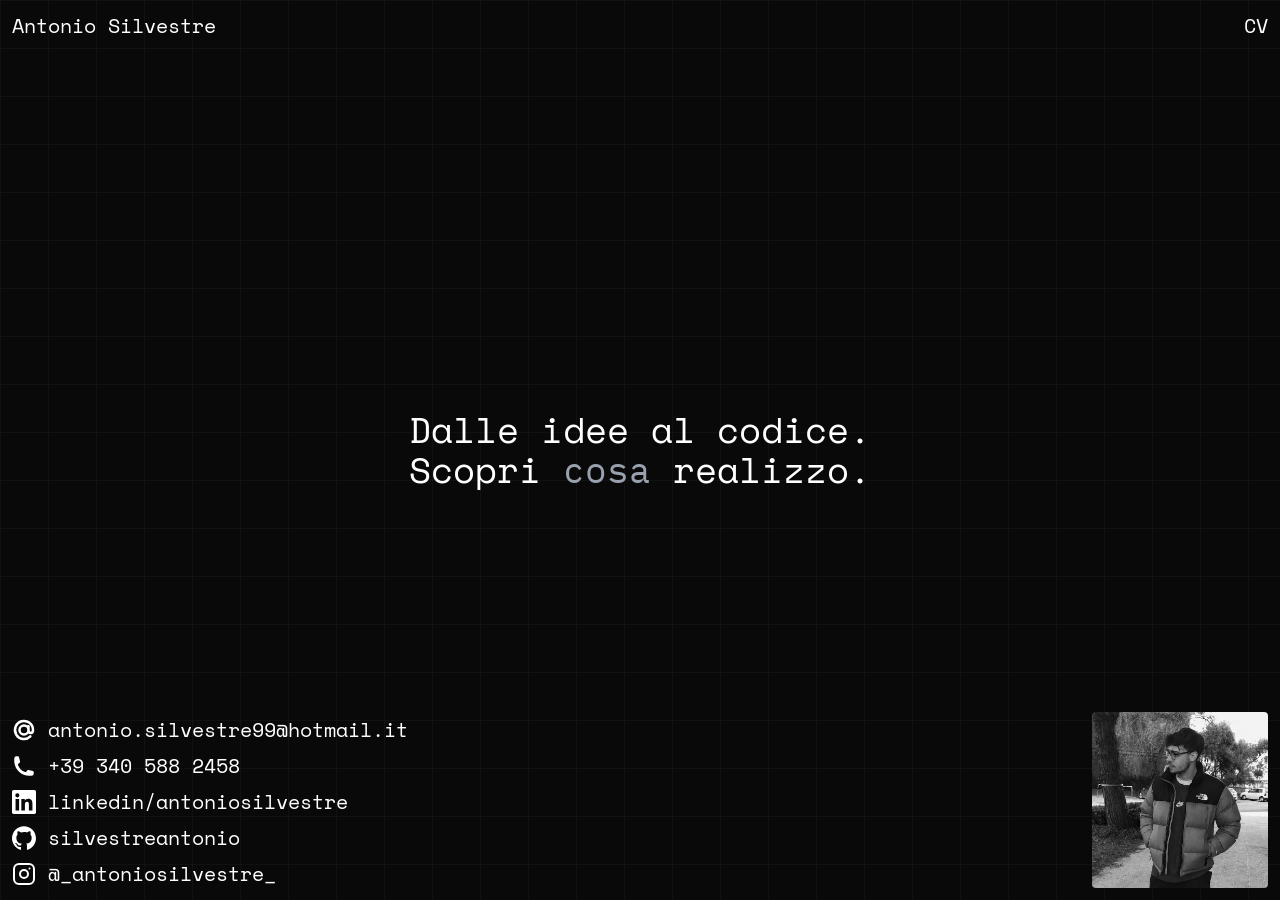
<file: index.html>
<!DOCTYPE html>
<html lang="it">

<head>
    <meta charset="UTF-8">
    <meta name="viewport" content="width=device-width, initial-scale=1.0">
    <title>Antonio Silvestre | Home</title>
    <link rel="icon" type="image/svg+xml" sizes="any" href="./assets/icons/logo.svg">
    <link rel="stylesheet" href="output.css">
</head>

<body class="bg-pattern font-title">
    <div class="grid grid-cols-3 grid-rows-[1fr_auto_1fr] gap-3 min-h-screen text-xl text-white p-3">

        <!-- NOME -->
        <a href="./bio.html" class="col-start-1 place-self-start hover:underline">Antonio Silvestre</a>

        <!-- CV -->
        <a href="./cv.html" class="col-start-3 justify-self-end self-start hover:underline">CV</a>

        <!-- DESCRIZIONE -->
        <h1 class="col-start-1 col-span-3 self-center text-center text-2xl md:text-4xl">Dalle idee al codice. <br>Scopri <a
                class="text-gray-400 hover:text-red-500 font-text" href="./projects.html">cosa</a> realizzo.
        </h1>


        <!-- LINK -->
        <nav class="col-start-1 justify-self-start self-end flex flex-col gap-2">

            <!-- MAIL -->
            <div class="flex items-center justify-items-start gap-3">
                <a href="mailto:antonio.silvestre99@hotmail.it" class="md:pointer-events-none"><svg xmlns="http://www.w3.org/2000/svg" fill="none"
                        viewBox="0 0 24 24" stroke-width="2.5" stroke="white" class="size-6">
                        <path stroke-linecap="round" stroke-linejoin="round"
                            d="M16.5 12a4.5 4.5 0 1 1-9 0 4.5 4.5 0 0 1 9 0Zm0 0c0 1.657 1.007 3 2.25 3S21 13.657 21 12a9 9 0 1 0-2.636 6.364M16.5 12V8.25" />
                    </svg>
                </a>
                <a href="mailto:antonio.silvestre99@hotmail.it" class="hover:underline hidden md:block">antonio.silvestre99@hotmail.it</a>
            </div>

            <!-- TELEFONO -->
            <div class="flex items-center justify-items-start gap-3">
                <a href="tel:+393405882458" class="md:pointer-events-none">
                    <svg xmlns="http://www.w3.org/2000/svg" fill="white" viewBox="0 0 24 24"
                        stroke-width="0" stroke="currentColor" class="size-6">
                        <path stroke-linecap="round" stroke-linejoin="round"
                            d="M2.25 6.75c0 8.284 6.716 15 15 15h2.25a2.25 2.25 0 0 0 2.25-2.25v-1.372c0-.516-.351-.966-.852-1.091l-4.423-1.106c-.44-.11-.902.055-1.173.417l-.97 1.293c-.282.376-.769.542-1.21.38a12.035 12.035 0 0 1-7.143-7.143c-.162-.441.004-.928.38-1.21l1.293-.97c.363-.271.527-.734.417-1.173L6.963 3.102a1.125 1.125 0 0 0-1.091-.852H4.5A2.25 2.25 0 0 0 2.25 4.5v2.25Z" />
                    </svg>
                </a>
                <a href="tel:+393405882458" class="hover:underline hidden md:block">+39 340 588 2458</a>
            </div>

            <!-- LINKEDIN-->
            <div class="flex items-center justify-items-start gap-3">
                <a href="https://www.linkedin.com/in/silvestreantonio99" target="_blank" class="md:pointer-events-none">
                    <svg xmlns="http://www.w3.org/2000/svg" width="24" height="24" viewBox="0 0 24 24"
                        fill="currentColor">
                        <path
                            d="M20.447 20.452h-3.554v-5.569c0-1.328-.027-3.037-1.852-3.037-1.853 0-2.136 1.445-2.136 2.939v5.667H9.35V9h3.414v1.561h.049c.476-.9 1.637-1.85 3.37-1.85 3.601 0 4.267 2.37 4.267 5.455v6.286zM5.337 7.433a2.062 2.062 0 1 1 0-4.124 2.062 2.062 0 0 1 0 4.124zm1.782 13.019H3.555V9h3.564v11.452zM22.225 0H1.771C.792 0 0 .774 0 1.729v20.542C0 23.227.792 24 1.771 24h20.451C23.2 24 24 23.227 24 22.271V1.729C24 .774 23.2 0 22.222 0h.003z" />
                    </svg>
                </a>
                <a href="https://www.linkedin.com/in/silvestreantonio99" target="_blank"
                class="hover:underline hidden md:block">linkedin/antoniosilvestre</a>
            </div>

            <!-- GITHUB -->
            <div class="flex items-center justify-items-start gap-3">
                <a href="https://github.com/silvestreantonio" target="_blank" class="md:pointer-events-none">
                    <svg xmlns="http://www.w3.org/2000/svg" width="24" height="24" viewBox="0 0 97.63 96.03"
                        fill="currentColor">
                        <path fill-rule="evenodd" clip-rule="evenodd"
                            d="M48.854 0C21.839 0 0 22 0 49.217c0 21.756 13.993 40.172 33.405 46.69 2.427.49 3.316-1.059 3.316-2.362 0-1.141-.08-5.052-.08-9.127-13.59 2.934-16.42-5.867-16.42-5.867-2.184-5.704-5.42-7.17-5.42-7.17-4.448-3.015.324-3.015.324-3.015 4.934.326 7.523 5.052 7.523 5.052 4.367 7.496 11.404 5.378 14.235 4.074.404-3.178 1.699-5.378 3.074-6.6-10.839-1.141-22.243-5.378-22.243-24.283 0-5.378 1.94-9.778 5.014-13.2-.485-1.222-2.184-6.275.486-13.038 0 0 4.125-1.304 13.426 5.052a47 47 0 0 1 12.214-1.63c4.125 0 8.33.571 12.213 1.63 9.302-6.356 13.427-5.052 13.427-5.052 2.67 6.763.97 11.816.485 13.038 3.155 3.422 5.015 7.822 5.015 13.2 0 18.905-11.404 23.06-22.324 24.283 1.78 1.548 3.316 4.481 3.316 9.126 0 6.6-.08 11.897-.08 13.526 0 1.304.89 2.853 3.316 2.364 19.412-6.52 33.405-24.935 33.405-46.691C97.707 22 75.788 0 48.854 0" />
                    </svg>
                </a>
                <a href="https://github.com/silvestreantonio" target="_blank"
                class="hover:underline hidden md:block">silvestreantonio</a>
            </div>

            <!-- INSTAGRAM -->
            <div class="flex items-center justify-items-start gap-3">
                <a href="https://www.instagram.com/_antoniosilvestre_/" target="_blank" class="md:pointer-events-none">
                    <svg xmlns="http://www.w3.org/2000/svg" width="24" height="24" viewBox="0 0 24 24" fill="none"
                        stroke="currentColor" stroke-width="2" stroke-linecap="round" stroke-linejoin="round">
                        <rect x="2" y="2" width="20" height="20" rx="5" />
                        <circle cx="12" cy="12" r="4" />
                        <circle cx="17.5" cy="6.5" r="1" fill="currentColor" stroke="none" />
                    </svg>
                </a>
                <a href="https://www.instagram.com/_antoniosilvestre_/" target="_blank"
                    class="hover:underline hidden md:block">@_antoniosilvestre_</a>
            </div>
        </nav>

        <!-- FOTO -->
        <img src="./assets/images/fotoProfilo.webp" alt="profile picture"
            class="col-start-3 place-self-end rounded-sm size-24 object-cover md:size-44">


    </div>
</body>

</html>
</file>
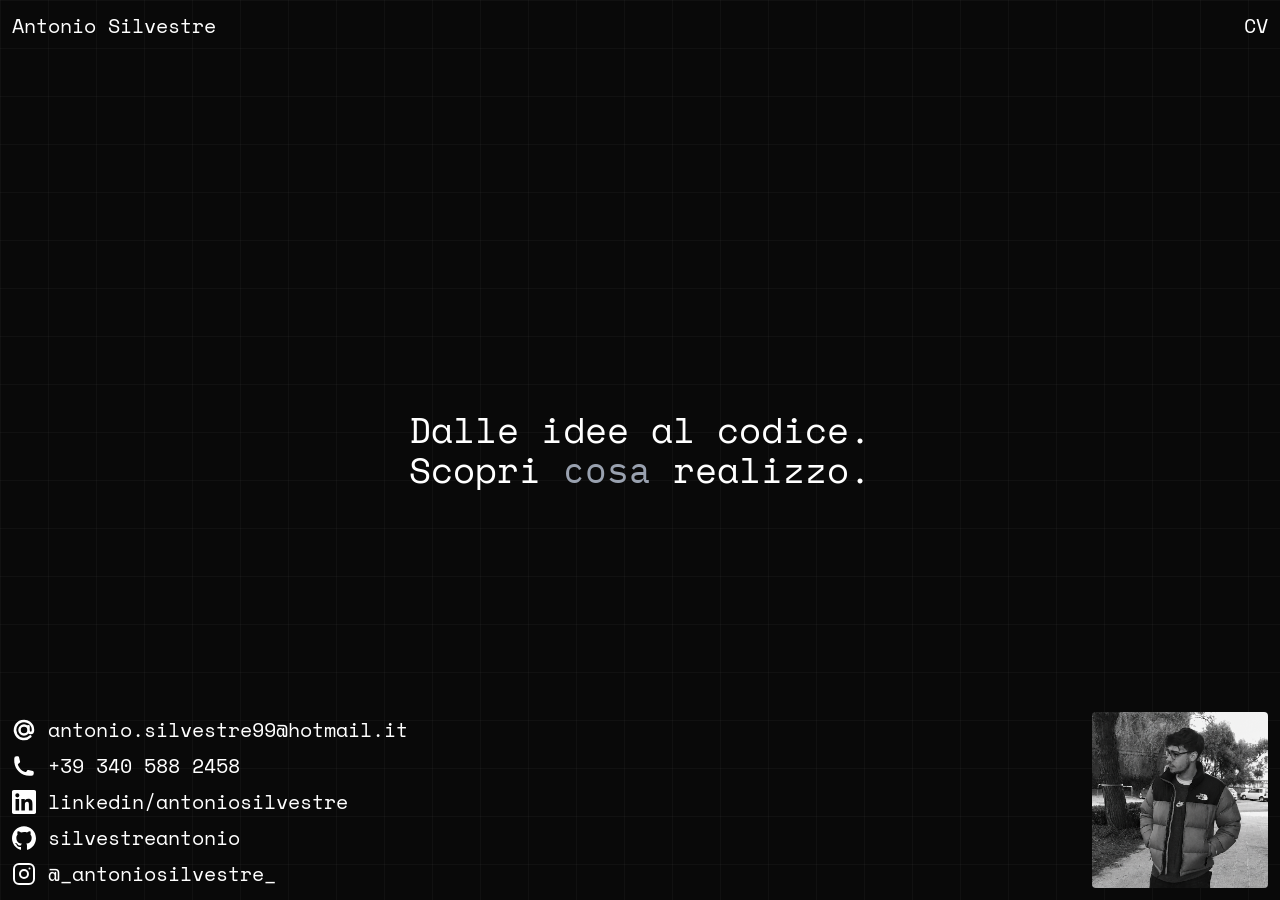
<file: src/index.html>
<!DOCTYPE html>
<html lang="it">

<head>
    <meta charset="UTF-8">
    <meta name="viewport" content="width=device-width, initial-scale=1.0">
    <title>Antonio Silvestre | Home</title>
    <link rel="icon" type="image/svg+xml" sizes="any" href="./assets/icons/logo.svg">
    <link rel="stylesheet" href="output.css">
</head>

<body class="bg-pattern font-title">
    <div class="grid grid-cols-3 grid-rows-[1fr_auto_1fr] gap-3 min-h-screen text-xl text-white p-3">

        <!-- NOME -->
        <a href="./bio.html" class="col-start-1 place-self-start hover:underline">Antonio Silvestre</a>

        <!-- CV -->
        <a href="./cv.html" class="col-start-3 justify-self-end self-start hover:underline">CV</a>

        <!-- DESCRIZIONE -->
        <h1 class="col-start-1 col-span-3 self-center text-center text-2xl md:text-4xl">Dalle idee al codice. <br>Scopri <a
                class="text-gray-400 hover:text-red-500 font-text" href="./projects.html">cosa</a> realizzo.
        </h1>


        <!-- LINK -->
        <nav class="col-start-1 justify-self-start self-end flex flex-col gap-2">

            <!-- MAIL -->
            <div class="flex items-center justify-items-start gap-3">
                <a href="mailto:antonio.silvestre99@hotmail.it" class="md:pointer-events-none"><svg xmlns="http://www.w3.org/2000/svg" fill="none"
                        viewBox="0 0 24 24" stroke-width="2.5" stroke="white" class="size-6">
                        <path stroke-linecap="round" stroke-linejoin="round"
                            d="M16.5 12a4.5 4.5 0 1 1-9 0 4.5 4.5 0 0 1 9 0Zm0 0c0 1.657 1.007 3 2.25 3S21 13.657 21 12a9 9 0 1 0-2.636 6.364M16.5 12V8.25" />
                    </svg>
                </a>
                <a href="mailto:antonio.silvestre99@hotmail.it" class="hover:underline hidden md:block">antonio.silvestre99@hotmail.it</a>
            </div>

            <!-- TELEFONO -->
            <div class="flex items-center justify-items-start gap-3">
                <a href="tel:+393405882458" class="md:pointer-events-none">
                    <svg xmlns="http://www.w3.org/2000/svg" fill="white" viewBox="0 0 24 24"
                        stroke-width="0" stroke="currentColor" class="size-6">
                        <path stroke-linecap="round" stroke-linejoin="round"
                            d="M2.25 6.75c0 8.284 6.716 15 15 15h2.25a2.25 2.25 0 0 0 2.25-2.25v-1.372c0-.516-.351-.966-.852-1.091l-4.423-1.106c-.44-.11-.902.055-1.173.417l-.97 1.293c-.282.376-.769.542-1.21.38a12.035 12.035 0 0 1-7.143-7.143c-.162-.441.004-.928.38-1.21l1.293-.97c.363-.271.527-.734.417-1.173L6.963 3.102a1.125 1.125 0 0 0-1.091-.852H4.5A2.25 2.25 0 0 0 2.25 4.5v2.25Z" />
                    </svg>
                </a>
                <a href="tel:+393405882458" class="hover:underline hidden md:block">+39 340 588 2458</a>
            </div>

            <!-- LINKEDIN-->
            <div class="flex items-center justify-items-start gap-3">
                <a href="https://www.linkedin.com/in/silvestreantonio99" target="_blank" class="md:pointer-events-none">
                    <svg xmlns="http://www.w3.org/2000/svg" width="24" height="24" viewBox="0 0 24 24"
                        fill="currentColor">
                        <path
                            d="M20.447 20.452h-3.554v-5.569c0-1.328-.027-3.037-1.852-3.037-1.853 0-2.136 1.445-2.136 2.939v5.667H9.35V9h3.414v1.561h.049c.476-.9 1.637-1.85 3.37-1.85 3.601 0 4.267 2.37 4.267 5.455v6.286zM5.337 7.433a2.062 2.062 0 1 1 0-4.124 2.062 2.062 0 0 1 0 4.124zm1.782 13.019H3.555V9h3.564v11.452zM22.225 0H1.771C.792 0 0 .774 0 1.729v20.542C0 23.227.792 24 1.771 24h20.451C23.2 24 24 23.227 24 22.271V1.729C24 .774 23.2 0 22.222 0h.003z" />
                    </svg>
                </a>
                <a href="https://www.linkedin.com/in/silvestreantonio99" target="_blank"
                class="hover:underline hidden md:block">linkedin/antoniosilvestre</a>
            </div>

            <!-- GITHUB -->
            <div class="flex items-center justify-items-start gap-3">
                <a href="https://github.com/silvestreantonio" target="_blank" class="md:pointer-events-none">
                    <svg xmlns="http://www.w3.org/2000/svg" width="24" height="24" viewBox="0 0 97.63 96.03"
                        fill="currentColor">
                        <path fill-rule="evenodd" clip-rule="evenodd"
                            d="M48.854 0C21.839 0 0 22 0 49.217c0 21.756 13.993 40.172 33.405 46.69 2.427.49 3.316-1.059 3.316-2.362 0-1.141-.08-5.052-.08-9.127-13.59 2.934-16.42-5.867-16.42-5.867-2.184-5.704-5.42-7.17-5.42-7.17-4.448-3.015.324-3.015.324-3.015 4.934.326 7.523 5.052 7.523 5.052 4.367 7.496 11.404 5.378 14.235 4.074.404-3.178 1.699-5.378 3.074-6.6-10.839-1.141-22.243-5.378-22.243-24.283 0-5.378 1.94-9.778 5.014-13.2-.485-1.222-2.184-6.275.486-13.038 0 0 4.125-1.304 13.426 5.052a47 47 0 0 1 12.214-1.63c4.125 0 8.33.571 12.213 1.63 9.302-6.356 13.427-5.052 13.427-5.052 2.67 6.763.97 11.816.485 13.038 3.155 3.422 5.015 7.822 5.015 13.2 0 18.905-11.404 23.06-22.324 24.283 1.78 1.548 3.316 4.481 3.316 9.126 0 6.6-.08 11.897-.08 13.526 0 1.304.89 2.853 3.316 2.364 19.412-6.52 33.405-24.935 33.405-46.691C97.707 22 75.788 0 48.854 0" />
                    </svg>
                </a>
                <a href="https://github.com/silvestreantonio" target="_blank"
                class="hover:underline hidden md:block">silvestreantonio</a>
            </div>

            <!-- INSTAGRAM -->
            <div class="flex items-center justify-items-start gap-3">
                <a href="https://www.instagram.com/_antoniosilvestre_/" target="_blank" class="md:pointer-events-none">
                    <svg xmlns="http://www.w3.org/2000/svg" width="24" height="24" viewBox="0 0 24 24" fill="none"
                        stroke="currentColor" stroke-width="2" stroke-linecap="round" stroke-linejoin="round">
                        <rect x="2" y="2" width="20" height="20" rx="5" />
                        <circle cx="12" cy="12" r="4" />
                        <circle cx="17.5" cy="6.5" r="1" fill="currentColor" stroke="none" />
                    </svg>
                </a>
                <a href="https://www.instagram.com/_antoniosilvestre_/" target="_blank"
                    class="hover:underline hidden md:block">@_antoniosilvestre_</a>
            </div>
        </nav>

        <!-- FOTO -->
        <img src="./assets/images/fotoProfilo.png" alt="profile picture"
            class="col-start-3 place-self-end rounded-sm size-24 object-cover md:size-44">


    </div>
</body>

</html>
</file>
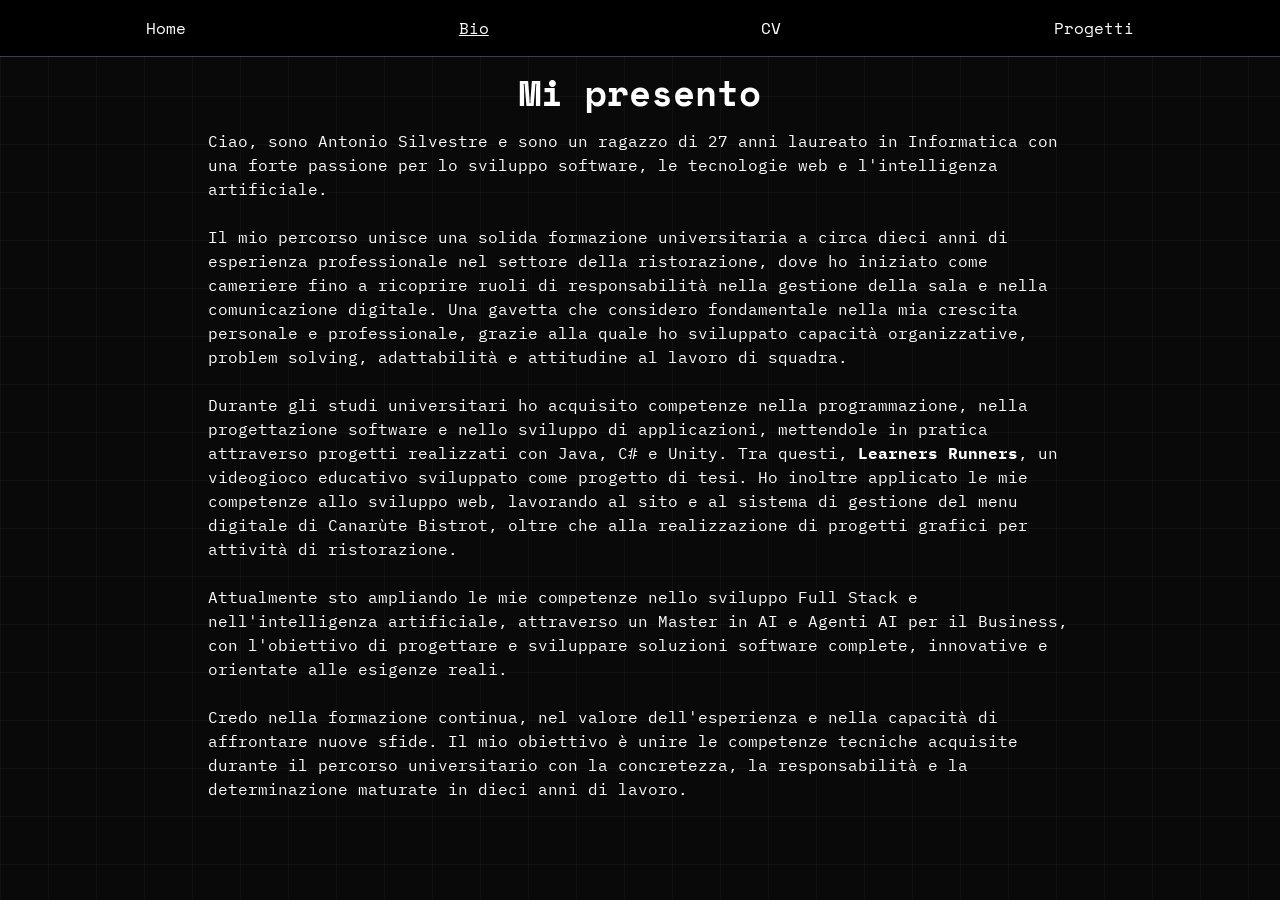
<file: bio.html>
<!DOCTYPE html>
<html lang="it">

<head>
    <meta charset="UTF-8">
    <meta name="viewport" content="width=device-width, initial-scale=1.0">
    <title>Antonio Silvestre | Bio</title>
    <link rel="icon" type="image/svg+xml" sizes="any" href="./assets/icons/logo.svg">
    <link rel="stylesheet" href="output.css">
</head>

<body class="bg-pattern font-text">

    <!-- NAVBAR-->
    <nav class="bg-black flex justify-around gap-3 p-4 text-white border-b border-b-gray-700 sticky top-0 font-title">
        <a href="./index.html" class="hover:underline">Home</a>
        <a class="underline">Bio</a>
        <a href="./cv.html" class="hover:underline">CV</a>
        <a href="./projects.html" class="hover:underline">Progetti</a>
    </nav>

    <!-- MAIN -->
    <main class="flex flex-col gap-5 p-2 w-[80%] md:w-[70%] mx-auto text-white">

        <!-- BIO -->
        <div>
            <h1 class="text-3xl md:text-4xl text-center font-bold p-2 font-title">Mi presento</h1>
            <p class="p-2">Ciao, sono Antonio Silvestre e sono un ragazzo di 27 anni laureato in Informatica con una
                forte passione per lo sviluppo software, le tecnologie web e
                l'intelligenza artificiale.
                <br><br>

                Il mio percorso unisce una solida formazione universitaria a circa dieci anni di esperienza
                professionale
                nel settore della ristorazione, dove ho iniziato come cameriere fino a ricoprire ruoli di responsabilità
                nella gestione della sala e nella comunicazione digitale. Una gavetta che considero fondamentale nella
                mia
                crescita personale e professionale, grazie alla quale ho sviluppato capacità organizzative, problem
                solving,
                adattabilità e attitudine al lavoro di squadra.
                <br><br>

                Durante gli studi universitari ho acquisito competenze nella programmazione, nella progettazione
                software e
                nello sviluppo di applicazioni, mettendole in pratica attraverso progetti realizzati con Java, C# e
                Unity.
                Tra questi, <strong>Learners Runners</strong>, un videogioco educativo sviluppato come progetto di tesi.
                Ho inoltre
                applicato le mie competenze allo sviluppo web, lavorando al sito e al sistema di gestione del menu
                digitale
                di Canarùte Bistrot, oltre che alla realizzazione di progetti grafici per attività di ristorazione.
                <br><br>

                Attualmente sto ampliando le mie competenze nello sviluppo Full Stack e nell'intelligenza artificiale,
                attraverso un Master in AI e Agenti AI per il Business, con l'obiettivo di progettare e sviluppare
                soluzioni
                software complete, innovative e orientate alle esigenze reali.
                <br><br>

                Credo nella formazione continua, nel valore dell'esperienza e nella capacità di affrontare nuove sfide.
                Il
                mio obiettivo è unire le competenze tecniche acquisite durante il percorso universitario con la
                concretezza,
                la responsabilità e la determinazione maturate in dieci anni di lavoro.
            </p>
        </div>

    </main>
    </div>
</body>

</html>
</file>
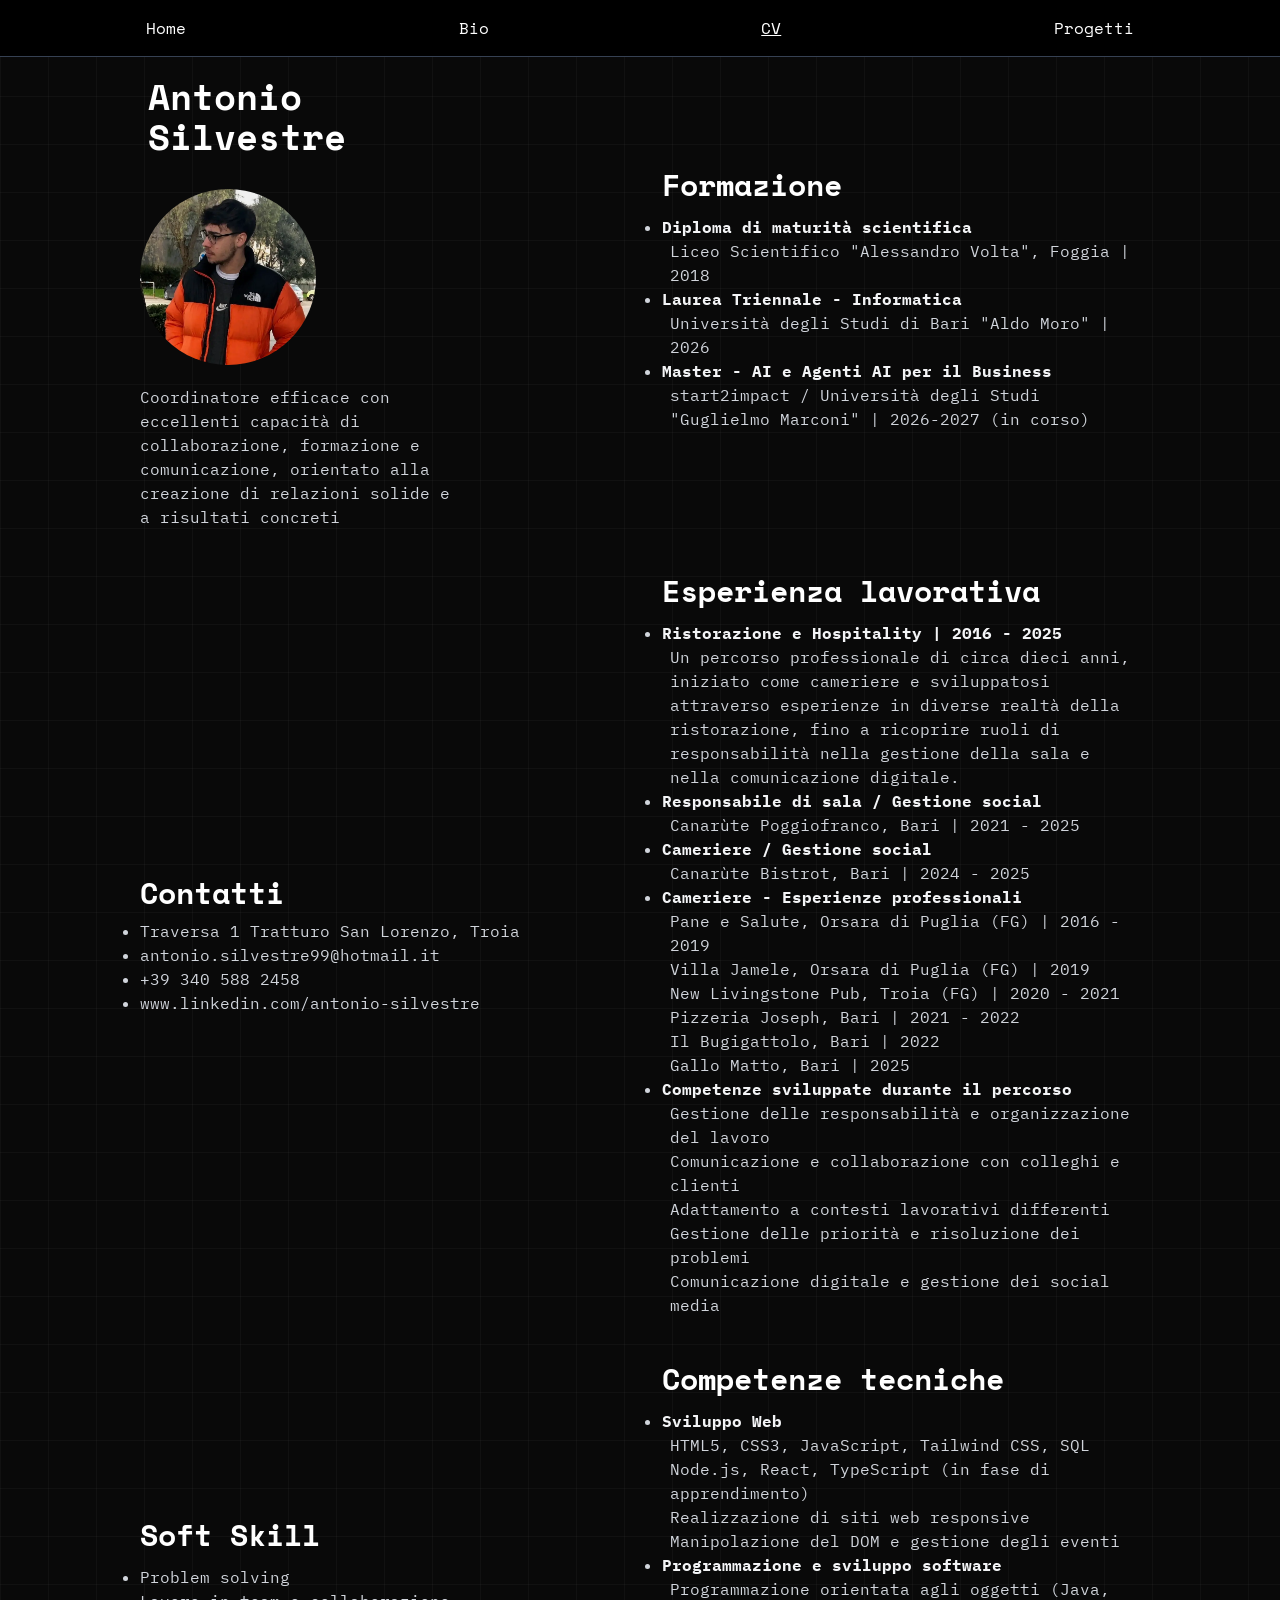
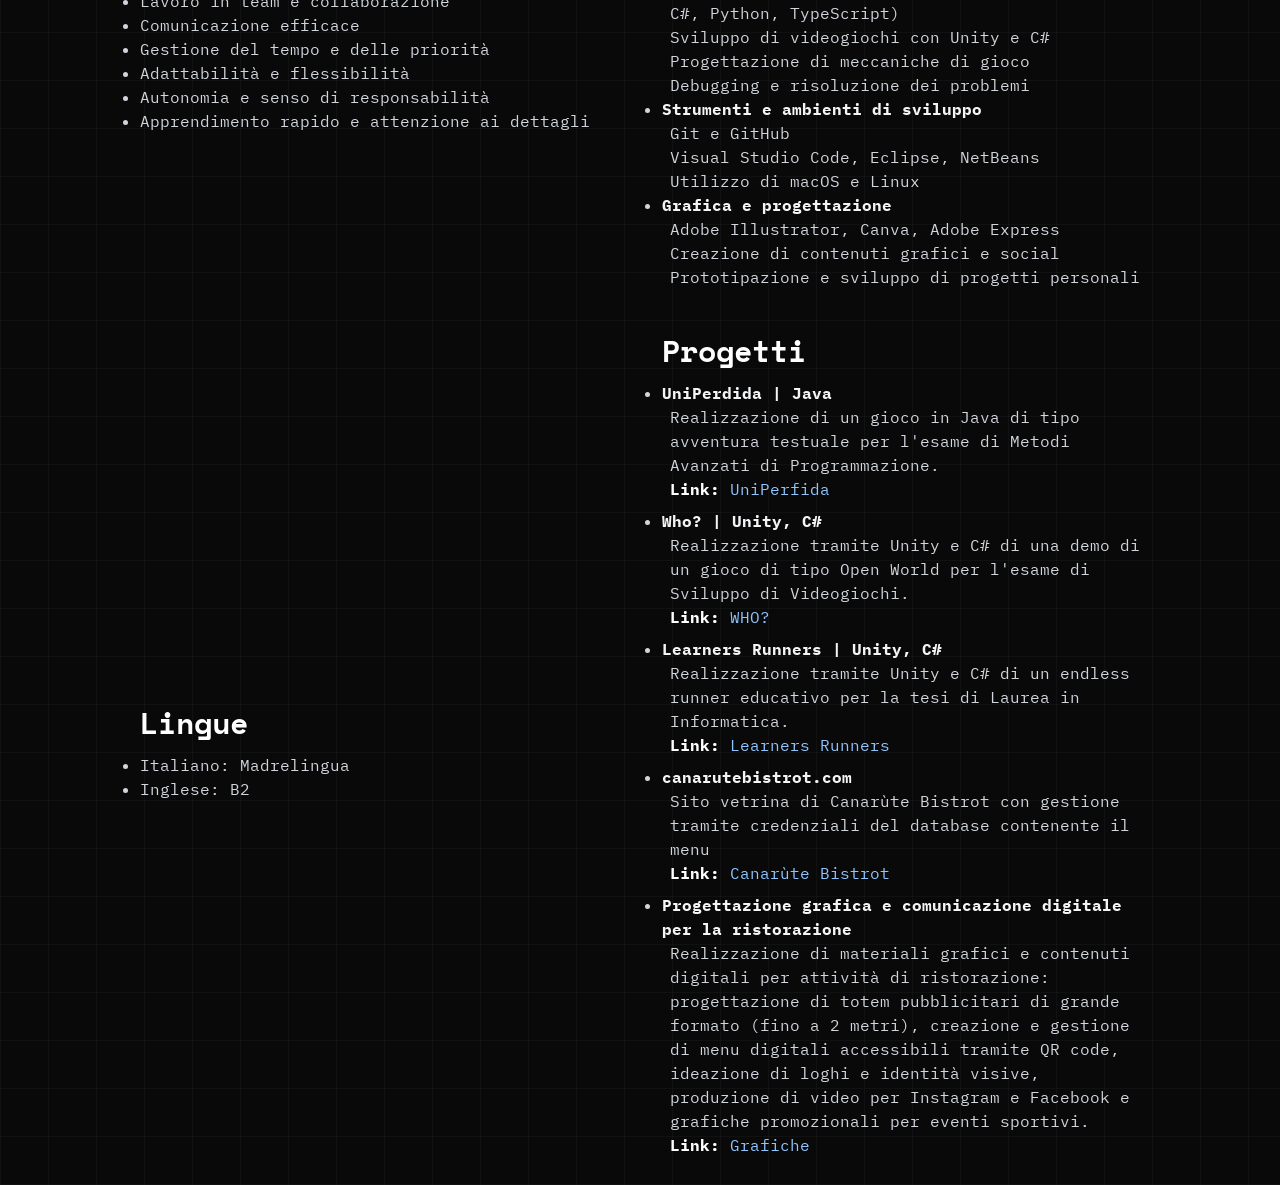
<file: cv.html>
<!DOCTYPE html>
<html lang="it">

<head>
    <meta charset="UTF-8">
    <meta name="viewport" content="width=device-width, initial-scale=1.0">
    <title>Antonio Silvestre | Curriculum Vitae</title>
    <link rel="icon" type="image/svg+xml" sizes="any" href="./assets/icons/logo.svg">
    <link rel="stylesheet" href="output.css">
</head>

<body class="bg-pattern font-text">

    <!-- NAVBAR -->
    <nav class="bg-black flex justify-around gap-3 p-4 text-white border-b border-b-gray-700 sticky top-0 font-title">
        <a href="./index.html" class="hover:underline">Home</a>
        <a href="./bio.html" class="hover:underline">Bio</a>
        <a class="underline">CV</a>
        <a href="./projects.html" class="hover:underline">Progetti</a>
    </nav>

    <!-- MAIN -->
    <main class="grid grid-cols-1 md:grid-cols-2 gap-5 w-[85%] md:w-[80%] mx-auto">
        <!-- DESCRIZIONE -->
        <div class="text-gray-300 flex flex-col justify-center items-stretch p-3 gap-3 md:order-1 md:w-[70%]"
            id="descrizione">
            <h1 class="text-3xl md:text-4xl text-white p-2 mb-2 font-bold text-center md:text-start font-title">Antonio Silvestre
            </h1>
            <img src="./assets/images/fotoProfiloColori.webp"
                class="rounded-full size-24 md:size-44 my-1 mb-2 object-cover self-center md:self-start"
                alt="foto profilo">
            <p class="text-center md:text-start">Coordinatore efficace con eccellenti capacità di collaborazione,
                formazione e comunicazione, orientato alla creazione di relazioni solide e a risultati concreti</p>
        </div>
        <hr class="border-gray-700 md:hidden">

        <!-- CONTATTI -->
        <div class="text-gray-300 p-3 md:order-3 flex flex-col justify-center items-stretch" id="contatti">
            <h2 class="text-2xl md:text-3xl text-white mb-2 text-center md:text-start font-title"><strong>Contatti</strong></h2>
            <ul class="list-disc">
                <li>Traversa 1 Tratturo San Lorenzo, Troia</li>
                <li>antonio.silvestre99@hotmail.it</li>
                <li>+39 340 588 2458</li>
                <li>www.linkedin.com/antonio-silvestre</li>
            </ul>
        </div>
        <hr class="border-gray-700 md:hidden">

        <!-- FORMAZIONE -->
        <div class="text-gray-300 flex flex-col p-3 justify-center items-stretch md:order-2" id="formazione">
            <h2 class="text-2xl md:text-3xl text-white text-center md:text-start mb-3 font-title"><strong>Formazione</strong></h2>
            <ul class="list-disc">
                <li><strong class="text-gray-100">Diploma di maturità scientifica</strong>
                    <ul class="pl-2">
                        <li>Liceo Scientifico "Alessandro Volta", Foggia | 2018</li>
                    </ul>
                </li>
                <li><strong class="text-gray-100">Laurea Triennale - Informatica</strong>
                    <ul class="pl-2">
                        <li>Università degli Studi di Bari "Aldo Moro" | 2026</li>
                    </ul>
                </li>
                <li><strong class="text-gray-100">Master - AI e Agenti AI per il Business</strong>
                    <ul class="pl-2">
                        <li>start2impact / Università degli Studi "Guglielmo Marconi" | 2026-2027 (in corso)</li>
                    </ul>
                </li>
            </ul>
        </div>
        <hr class="border-gray-700 md:hidden">

        <!-- LINGUE -->
        <div class=" flex flex-col justify-center items-stretch p-3 text-gray-300 md:order-7" id="lingue">
            <h2 class="text-2xl md:text-3xl text-white mb-3 text-center md:text-start font-title"><strong>Lingue</strong></h2>
            <ul class="list-disc">
                <li>Italiano: Madrelingua</li>
                <li>Inglese: B2</li>
            </ul>
        </div>
        <hr class="border-gray-700 md:hidden">

        <!-- SOFT SKILL -->
        <div class=" flex flex-col justify-center items-stretch p-3 text-gray-300 md:order-5" id="softSkill">
            <h2 class="text-2xl md:text-3xl text-white text-center md:text-start mb-3 font-title"><strong>Soft Skill</strong></h2>
            <ul class="list-disc">
                <li>Problem solving</li>
                <li>Lavoro in team e collaborazione</li>
                <li>Comunicazione efficace</li>
                <li>Gestione del tempo e delle priorità</li>
                <li>Adattabilità e flessibilità</li>
                <li>Autonomia e senso di responsabilità</li>
                <li>Apprendimento rapido e attenzione ai dettagli</li>
            </ul>
        </div>
        <hr class="border-gray-700 md:hidden">

        <!-- LAVORO -->
        <div class=" text-gray-300 flex flex-col justify-center items-stretch p-3 md:order-4" id="lavoro">
            <h2 class="text-2xl md:text-3xl text-white text-center md:text-start mb-3 font-title"><strong>Esperienza
                    lavorativa</strong></h2>
            <ul class="list-disc">
                <li><strong class="text-gray-100">Ristorazione e Hospitality | 2016 - 2025</strong>
                    <ul class="pl-2">
                        <li>Un percorso professionale di circa dieci anni, iniziato come cameriere e sviluppatosi
                            attraverso esperienze in diverse realtà della ristorazione, fino a ricoprire ruoli di
                            responsabilità nella gestione della sala e nella comunicazione digitale.</li>
                    </ul>
                </li>

                <li><strong class="text-gray-100">Responsabile di sala / Gestione social</strong>
                    <ul class="pl-2">
                        <li>Canarùte Poggiofranco, Bari | 2021 - 2025</li>
                    </ul>
                </li>

                <li><strong class="text-gray-100">Cameriere / Gestione social</strong>
                    <ul class="pl-2">
                        <li>Canarùte Bistrot, Bari | 2024 - 2025</li>
                    </ul>
                </li>

                <li><strong class="text-gray-100">Cameriere - Esperienze professionali</strong>
                    <ul class="pl-2">
                        <li>Pane e Salute, Orsara di Puglia (FG) | 2016 - 2019</li>
                        <li>Villa Jamele, Orsara di Puglia (FG) | 2019</li>
                        <li>New Livingstone Pub, Troia (FG) | 2020 - 2021</li>
                        <li>Pizzeria Joseph, Bari | 2021 - 2022</li>
                        <li>Il Bugigattolo, Bari | 2022</li>
                        <li>Gallo Matto, Bari | 2025</li>
                    </ul>
                </li>

                <li><strong class="text-gray-100">Competenze sviluppate durante il percorso</strong>
                    <ul class="pl-2">
                        <li>Gestione delle responsabilità e organizzazione del lavoro</li>
                        <li>Comunicazione e collaborazione con colleghi e clienti</li>
                        <li>Adattamento a contesti lavorativi differenti</li>
                        <li>Gestione delle priorità e risoluzione dei problemi</li>
                        <li>Comunicazione digitale e gestione dei social media</li>
                    </ul>
                </li>
            </ul>
        </div>
        <hr class="border-gray-700 md:hidden">

        <!-- COMPETENZE TECNICHE -->
        <div class=" text-gray-300 flex flex-col justify-center items-stretch p-3 md:order-6" id="tecniche">
            <h2 class="text-2xl md:text-3xl text-white text-center md:text-start mb-3 font-title"><strong>Competenze
                    tecniche</strong></h2>
            <ul class="list-disc">
                <li><strong class="text-gray-100">Sviluppo Web</strong>
                    <ul class="pl-2">
                        <li>HTML5, CSS3, JavaScript, Tailwind CSS, SQL</li>
                        <li>Node.js, React, TypeScript (in fase di apprendimento)</li>
                        <li>Realizzazione di siti web responsive</li>
                        <li>Manipolazione del DOM e gestione degli eventi</li>
                    </ul>
                </li>

                <li><strong class="text-gray-100">Programmazione e sviluppo software</strong>
                    <ul class="pl-2">
                        <li>Programmazione orientata agli oggetti (Java, C#, Python, TypeScript)</li>
                        <li>Sviluppo di videogiochi con Unity e C#</li>
                        <li>Progettazione di meccaniche di gioco</li>
                        <li>Debugging e risoluzione dei problemi</li>
                    </ul>
                </li>

                <li><strong class="text-gray-100">Strumenti e ambienti di sviluppo</strong>
                    <ul class="pl-2">
                        <li>Git e GitHub</li>
                        <li>Visual Studio Code, Eclipse, NetBeans</li>
                        <li>Utilizzo di macOS e Linux</li>
                    </ul>
                </li>

                <li><strong class="text-gray-100">Grafica e progettazione</strong>
                    <ul class="pl-2">
                        <li>Adobe Illustrator, Canva, Adobe Express</li>
                        <li>Creazione di contenuti grafici e social</li>
                        <li>Prototipazione e sviluppo di progetti personali</li>
                    </ul>
                </li>
            </ul>
        </div>
        <hr class="border-gray-700 md:hidden">

        <!-- PROGETTI -->
        <div class=" text-gray-300 flex flex-col justify-center items-stretch p-3 md:order-8" id="progetti">
            <h2 class="text-2xl md:text-3xl text-white text-center md:text-start mb-3 font-title"><strong>Progetti</strong></h2>
            <ul class="list-disc">
                <li><strong class="text-gray-100">UniPerdida | Java</strong>
                    <ul class="pl-2 mb-2">
                        <li>Realizzazione di un gioco in Java di tipo avventura testuale per l'esame di Metodi Avanzati
                            di Programmazione.</li>
                        <li><strong class="text-white">Link: </strong><a rel="noopener noreferrer"
                                class="text-blue-300 hover:underline" target="_blank"
                                href="https://github.com/silvestreantonio/uniperfidaProgettoMap.git">UniPerfida</a></li>

                    </ul>
                </li>
                <li> <strong class="text-gray-100">Who? | Unity, C#</strong>
                    <ul class="pl-2 mb-2">
                        <li>Realizzazione tramite Unity e C# di una demo di un gioco di tipo Open World per l'esame di
                            Sviluppo di Videogiochi.</li>
                        <li><strong class="text-white">Link: </strong><a rel="noopener noreferrer"
                                class="text-blue-300 hover:underline" target="_blank"
                                href="https://drive.google.com/drive/folders/1vNz8VHp627dALQh1UdwRK70vtJDG-R1I?usp=sharing">WHO?</a>
                        </li>
                    </ul>
                </li>
                <li> <strong class="text-gray-100">Learners Runners | Unity, C#</strong>
                    <ul class="pl-2 mb-2">
                        <li>Realizzazione tramite Unity e C# di un endless runner educativo per la tesi di Laurea in
                            Informatica.</li>
                        <li><strong class="text-white">Link: </strong><a rel="noopener noreferrer"
                                class="text-blue-300 hover:underline" target="_blank"
                                href="https://drive.google.com/drive/folders/1eqTHqZiJTE5WIp3AKWOOBOiHBBy0DQfn?usp=sharing">Learners
                                Runners</a></li>
                    </ul>

                </li>
                <li> <strong class="text-gray-100">canarutebistrot.com</strong>
                    <ul class="pl-2 mb-2">
                        <li>Sito vetrina di Canarùte Bistrot con gestione tramite credenziali del database contenente il
                            menu</li>
                        <li><strong class="text-white">Link: </strong><a rel="noopener noreferrer"
                                class="text-blue-300 hover:underline" target="_blank"
                                href="https://www.canarutebistrot.com">Canarùte Bistrot</a></li>
                    </ul>
                </li>
                <li> <strong class="text-gray-100">Progettazione grafica e comunicazione digitale per la
                        ristorazione</strong>
                    <ul class="pl-2 mb-4">
                        <li> Realizzazione di materiali grafici e contenuti digitali per attività di ristorazione:
                            progettazione di totem pubblicitari di grande formato (fino a 2 metri),
                            creazione e gestione di menu digitali accessibili tramite QR code,
                            ideazione di loghi e identità visive, produzione di video per Instagram e Facebook
                            e grafiche promozionali per eventi sportivi.</li>
                        <li><strong class="text-white">Link: </strong><a rel="noopener noreferrer"
                                class="text-blue-300 hover:underline" target="_blank"
                                href="https://drive.google.com/drive/folders/1LjepP4KcEX8V07JfZCjxBILhuNqlmL13?usp=sharing">Grafiche</a>
                        </li>
                    </ul>
                    <hr class="border-gray-700 md:hidden">
                </li>
            </ul>
        </div>
    </main>
</body>

</html>
</file>
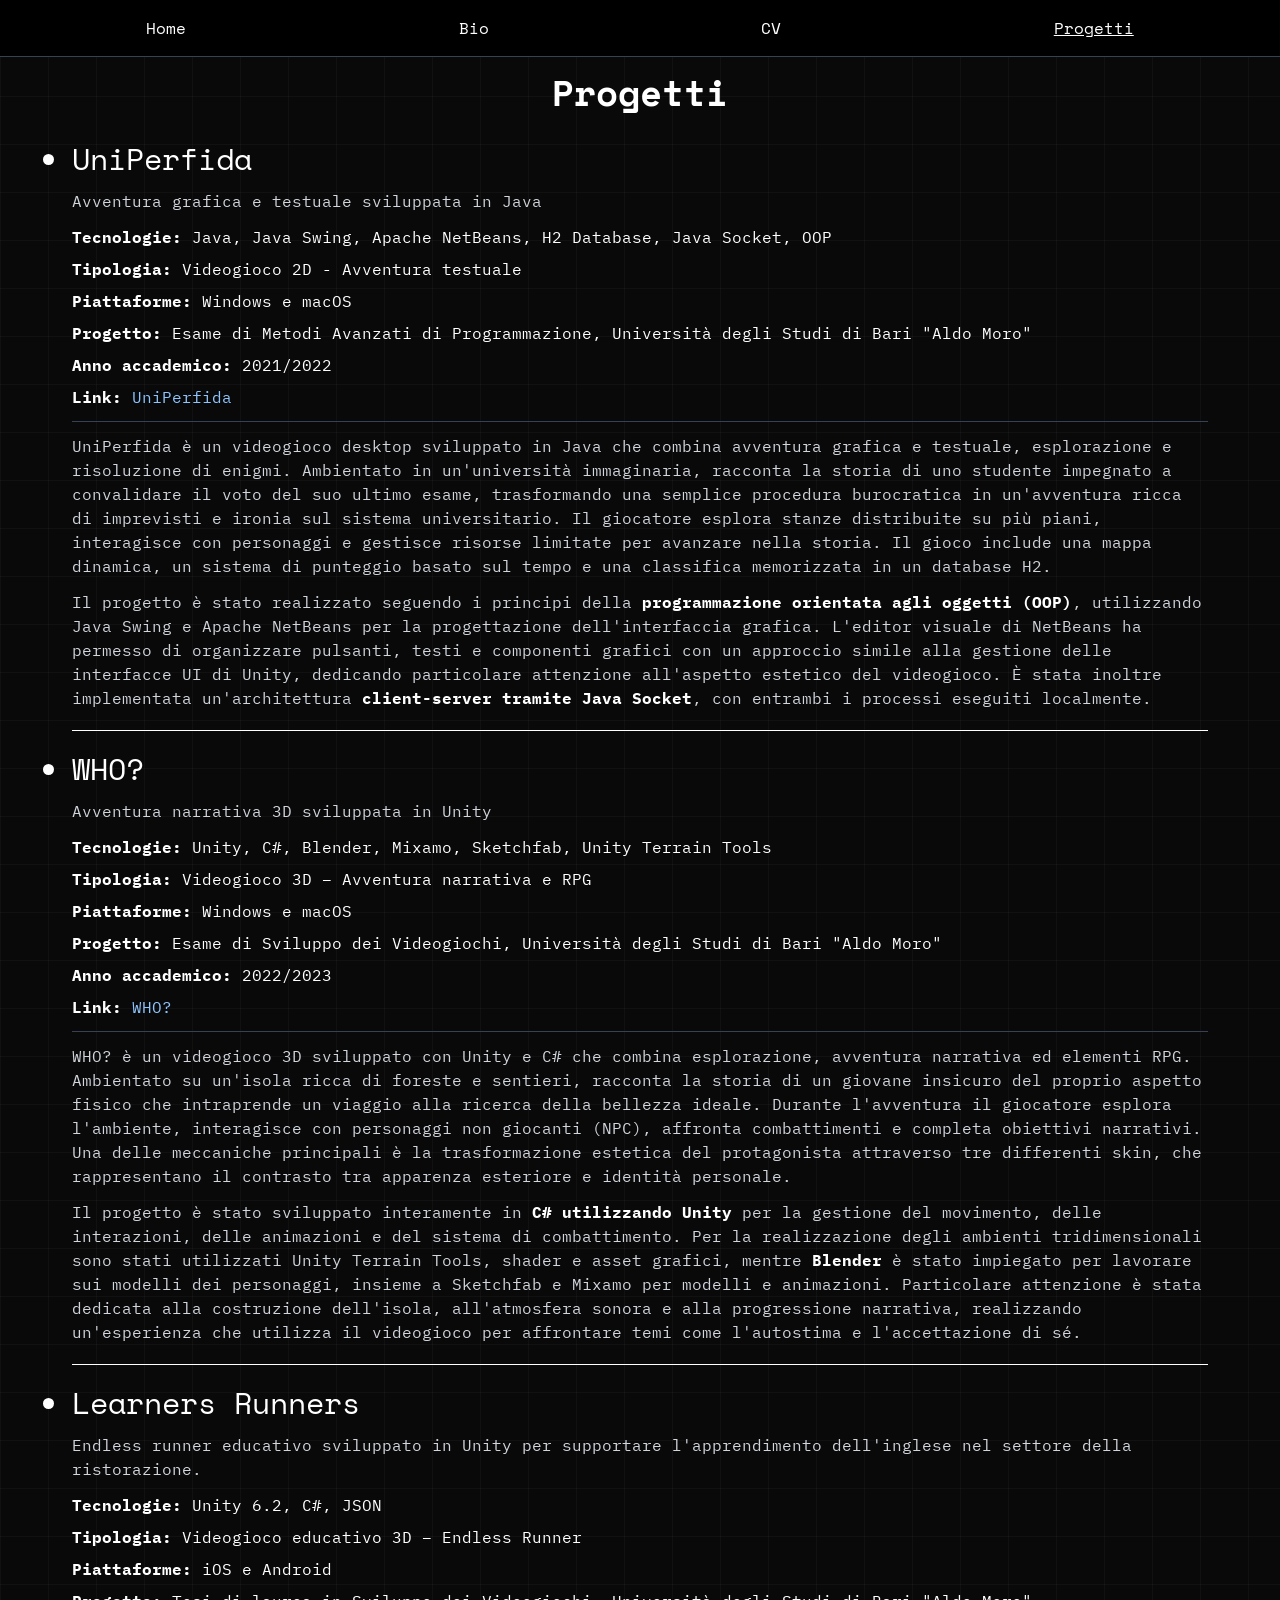
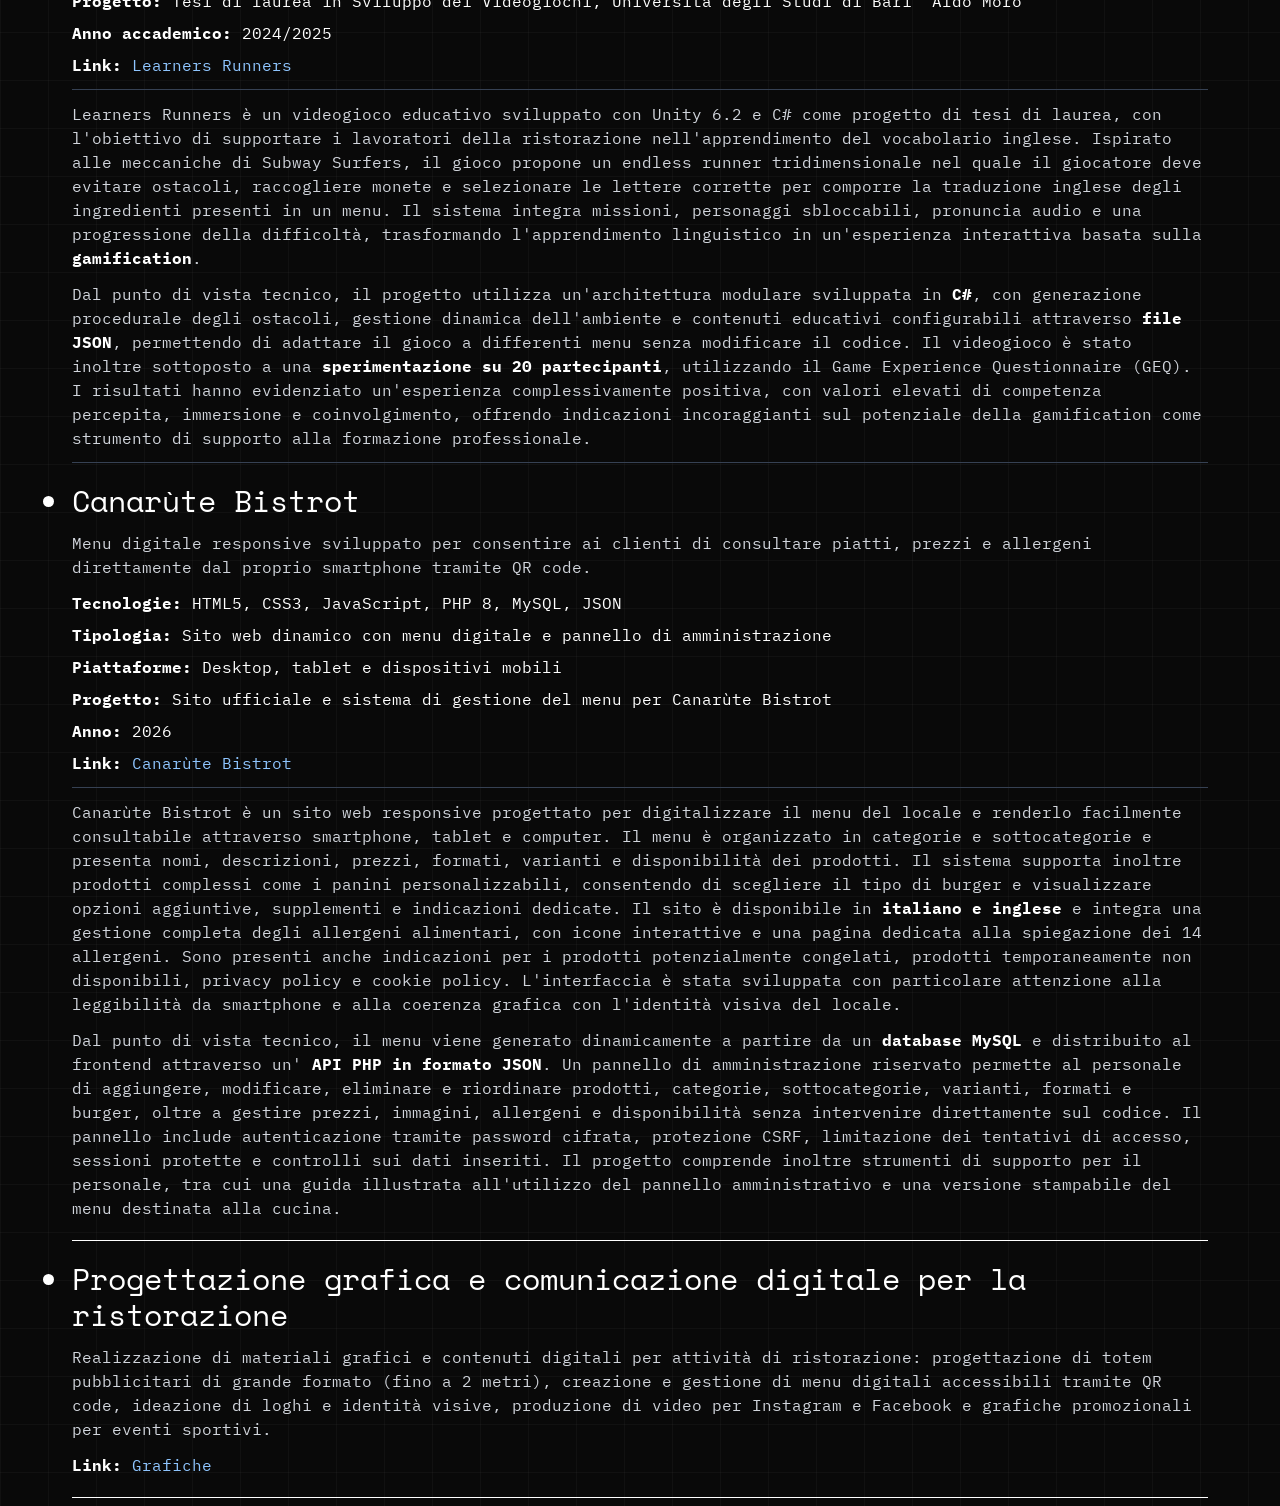
<file: projects.html>
<!DOCTYPE html>
<html lang="it">

<head>
    <meta charset="UTF-8">
    <meta name="viewport" content="width=device-width, initial-scale=1.0">
    <title>Antonio Silvestre | Progetti</title>
    <link rel="icon" type="image/svg+xml" sizes="any" href="./assets/icons/logo.svg">
    <link rel="stylesheet" href="output.css">
</head>

<body class="bg-pattern font-text">

    <!-- NAVBAR -->
    <nav class="bg-black flex justify-around gap-3 p-4 text-white border-b border-b-gray-700 sticky top-0 font-title">
        <a href="./index.html" class="hover:underline">Home</a>
        <a href="./bio.html" class="hover:underline">Bio</a>
        <a href="./cv.html" class="hover:underline">CV</a>
        <a class="underline">Progetti</a>
    </nav>

    <!-- MAIN -->
    <main class="flex flex-col gap-5 p-2 w-[80%] md:w-[90%] mx-auto text-white">
        <h1 class="text-3xl md:text-4xl text-center p-2 font-bold font-title">Progetti</h1>

        <!-- PROGETTO UNIPERFIDA -->
        <section id="uniperfida" class="flex flex-col gap-3">
            <h2 class="text-2xl md:text-3xl list-item font-title">
                UniPerfida
            </h2>
            <p class="text-gray-300">
                Avventura grafica e testuale sviluppata in Java
            </p>
            <div class="flex flex-col gap-2">
                <p><strong>Tecnologie:</strong> Java, Java Swing, Apache NetBeans, H2 Database, Java Socket, OOP</p>
                <p><strong>Tipologia:</strong> Videogioco 2D - Avventura testuale</p>
                <p><strong>Piattaforme:</strong> Windows e macOS</p>
                <p><strong>Progetto:</strong> Esame di Metodi Avanzati di Programmazione, Università degli Studi di
                    Bari "Aldo Moro"</p>
                <p><strong>Anno accademico:</strong> 2021/2022</p>
                <p><strong class="text-white">Link: </strong><a rel="noopener noreferrer"
                        class="text-blue-300 hover:underline" target="_blank"
                        href="https://github.com/silvestreantonio/uniperfidaProgettoMap.git">UniPerfida</a>
                </p>
            </div>
            <hr class="border-gray-700">
            <p class="text-gray-300">
                UniPerfida è un videogioco desktop sviluppato in Java che combina avventura grafica e testuale,
                esplorazione e risoluzione di enigmi. Ambientato in un'università immaginaria, racconta la storia
                di uno studente impegnato a convalidare il voto del suo ultimo esame, trasformando una semplice
                procedura burocratica in un'avventura ricca di imprevisti e ironia sul sistema universitario.
                Il giocatore esplora stanze distribuite su più piani, interagisce con personaggi e gestisce
                risorse limitate per avanzare nella storia. Il gioco include una mappa dinamica, un sistema
                di punteggio basato sul tempo e una classifica memorizzata in un database H2.
            </p>
            <p class="text-gray-300">
                Il progetto è stato realizzato seguendo i principi della
                <strong class="text-white">programmazione orientata agli oggetti (OOP)</strong>,
                utilizzando Java Swing e Apache NetBeans per la progettazione dell'interfaccia grafica.
                L'editor visuale di NetBeans ha permesso di organizzare pulsanti, testi e componenti grafici
                con un approccio simile alla gestione delle interfacce UI di Unity, dedicando particolare
                attenzione all'aspetto estetico del videogioco. È stata inoltre implementata
                un'architettura <strong class="text-white">client-server tramite Java Socket</strong>,
                con entrambi i processi eseguiti localmente.
            </p>
        </section>
        <hr class="border-white">


        <!-- PROGETTO WHO? -->
        <section id="who" class="flex flex-col gap-3">
            <h2 class="text-2xl md:text-3xl list-item font-title">
                WHO?
            </h2>
            <p class="text-gray-300">
                Avventura narrativa 3D sviluppata in Unity
            </p>
            <div class="flex flex-col gap-2">
                <p><strong>Tecnologie:</strong> Unity, C#, Blender, Mixamo, Sketchfab, Unity Terrain Tools</p>
                <p><strong>Tipologia:</strong> Videogioco 3D – Avventura narrativa e RPG</p>
                <p><strong>Piattaforme:</strong> Windows e macOS</p>
                <p><strong>Progetto:</strong> Esame di Sviluppo dei Videogiochi, Università degli Studi di Bari
                    "Aldo Moro"</p>
                <p><strong>Anno accademico:</strong> 2022/2023</p>
                <p><strong class="text-white">Link: </strong><a rel="noopener noreferrer"
                        class="text-blue-300 hover:underline" target="_blank"
                        href="https://drive.google.com/drive/folders/1vNz8VHp627dALQh1UdwRK70vtJDG-R1I?usp=sharing">WHO?</a>
                </p>
            </div>
            <hr class="border-gray-700">
            <p class="text-gray-300">
                WHO? è un videogioco 3D sviluppato con Unity e C# che combina esplorazione, avventura narrativa
                ed elementi RPG. Ambientato su un'isola ricca di foreste e sentieri, racconta la storia
                di un giovane insicuro del proprio aspetto fisico che intraprende un viaggio alla ricerca
                della bellezza ideale. Durante l'avventura il giocatore esplora l'ambiente, interagisce
                con personaggi non giocanti (NPC), affronta combattimenti e completa obiettivi narrativi.
                Una delle meccaniche principali è la trasformazione estetica del protagonista attraverso
                tre differenti skin, che rappresentano il contrasto tra apparenza esteriore e identità personale.
            </p>
            <p class="text-gray-300">
                Il progetto è stato sviluppato interamente in
                <strong class="text-white">C# utilizzando Unity</strong> per la gestione del movimento,
                delle interazioni, delle animazioni e del sistema di combattimento.
                Per la realizzazione degli ambienti tridimensionali sono stati utilizzati
                Unity Terrain Tools, shader e asset grafici, mentre
                <strong class="text-white">Blender</strong> è stato impiegato per lavorare sui modelli
                dei personaggi, insieme a Sketchfab e Mixamo per modelli e animazioni.
                Particolare attenzione è stata dedicata alla costruzione dell'isola,
                all'atmosfera sonora e alla progressione narrativa, realizzando un'esperienza
                che utilizza il videogioco per affrontare temi come l'autostima e l'accettazione di sé.
            </p>
        </section>
        <hr class="border-white">

        <!-- PROGETTO LEARNERS RUNNERS -->
        <section id="learners-runners" class="flex flex-col gap-3">
            <h2 class="text-2xl md:text-3xl list-item font-title">
                Learners Runners
            </h2>
            <p class="text-gray-300">
                Endless runner educativo sviluppato in Unity per supportare
                l'apprendimento dell'inglese nel settore della ristorazione.
            </p>
            <div class="flex flex-col gap-2">
                <p><strong>Tecnologie:</strong> Unity 6.2, C#, JSON</p>
                <p><strong>Tipologia:</strong> Videogioco educativo 3D – Endless Runner</p>
                <p><strong>Piattaforme:</strong> iOS e Android</p>
                <p><strong>Progetto:</strong> Tesi di laurea in Sviluppo dei Videogiochi, Università degli Studi di
                    Bari "Aldo Moro"</p>
                <p><strong>Anno accademico:</strong> 2024/2025</p>
                <p><strong class="text-white">Link: </strong><a rel="noopener noreferrer"
                        class="text-blue-300 hover:underline" target="_blank"
                        href="https://drive.google.com/drive/folders/1eqTHqZiJTE5WIp3AKWOOBOiHBBy0DQfn?usp=sharing">Learners
                        Runners</a></p>
            </div>
            <hr class="border-gray-700">
            <p class="text-gray-300">
                Learners Runners è un videogioco educativo sviluppato con Unity 6.2 e C# come progetto
                di tesi di laurea, con l'obiettivo di supportare i lavoratori della ristorazione
                nell'apprendimento del vocabolario inglese. Ispirato alle meccaniche di Subway Surfers,
                il gioco propone un endless runner tridimensionale nel quale il giocatore deve evitare
                ostacoli, raccogliere monete e selezionare le lettere corrette per comporre
                la traduzione inglese degli ingredienti presenti in un menu.
                Il sistema integra missioni, personaggi sbloccabili, pronuncia audio e una progressione
                della difficoltà, trasformando l'apprendimento linguistico in un'esperienza
                interattiva basata sulla <strong class="text-white">gamification</strong>.
            </p>
            <p class="text-gray-300">
                Dal punto di vista tecnico, il progetto utilizza un'architettura modulare sviluppata
                in <strong class="text-white">C#</strong>, con generazione procedurale degli ostacoli,
                gestione dinamica dell'ambiente e contenuti educativi configurabili attraverso
                <strong class="text-white">file JSON</strong>, permettendo di adattare il gioco
                a differenti menu senza modificare il codice.
                Il videogioco è stato inoltre sottoposto a una
                <strong class="text-white">sperimentazione su 20 partecipanti</strong>,
                utilizzando il Game Experience Questionnaire (GEQ).
                I risultati hanno evidenziato un'esperienza complessivamente positiva,
                con valori elevati di competenza percepita, immersione e coinvolgimento,
                offrendo indicazioni incoraggianti sul potenziale della gamification
                come strumento di supporto alla formazione professionale.
            </p>
            <hr class="border-gray-700">
        </section>

        <!-- PROGETTO CANARÙTE BISTROT -->
        <section id="canarute-bistrot" class="flex flex-col gap-3">
            <h2 class="text-2xl md:text-3xl list-item font-title">
                Canarùte Bistrot
            </h2>
            <p class="text-gray-300">
                Menu digitale responsive sviluppato per consentire ai clienti
                di consultare piatti, prezzi e allergeni direttamente dal proprio
                smartphone tramite QR code.
            </p>
            <div class="flex flex-col gap-2">
                <p><strong>Tecnologie:</strong> HTML5, CSS3, JavaScript, PHP 8, MySQL, JSON</p>
                <p><strong>Tipologia:</strong> Sito web dinamico con menu digitale e pannello di amministrazione</p>
                <p><strong>Piattaforme:</strong> Desktop, tablet e dispositivi mobili</p>
                <p><strong>Progetto:</strong> Sito ufficiale e sistema di gestione del menu per Canarùte Bistrot</p>
                <p><strong>Anno:</strong> 2026</p>
                <p><strong class="text-white">Link: </strong><a rel="noopener noreferrer"
                        class="text-blue-300 hover:underline" target="_blank"
                        href="https://www.canarutebistrot.com">Canarùte Bistrot</a>
                </p>
            </div>
            <hr class="border-gray-700">
            <p class="text-gray-300">
                Canarùte Bistrot è un sito web responsive progettato per digitalizzare
                il menu del locale e renderlo facilmente consultabile attraverso
                smartphone, tablet e computer. Il menu è organizzato in categorie
                e sottocategorie e presenta nomi, descrizioni, prezzi, formati,
                varianti e disponibilità dei prodotti. Il sistema supporta inoltre
                prodotti complessi come i panini personalizzabili, consentendo di
                scegliere il tipo di burger e visualizzare opzioni aggiuntive,
                supplementi e indicazioni dedicate. Il sito è disponibile in
                <strong class="text-white">italiano e inglese</strong> e integra
                una gestione completa degli allergeni alimentari, con icone
                interattive e una pagina dedicata alla spiegazione dei 14 allergeni.
                Sono presenti anche indicazioni per i prodotti potenzialmente
                congelati, prodotti temporaneamente non disponibili, privacy policy
                e cookie policy. L'interfaccia è stata sviluppata con particolare
                attenzione alla leggibilità da smartphone e alla coerenza grafica
                con l'identità visiva del locale.
            </p>
            <p class="text-gray-300">
                Dal punto di vista tecnico, il menu viene generato dinamicamente
                a partire da un <strong class="text-white">database MySQL</strong>
                e distribuito al frontend attraverso un'
                <strong class="text-white">API PHP in formato JSON</strong>.
                Un pannello di amministrazione riservato permette al personale
                di aggiungere, modificare, eliminare e riordinare prodotti,
                categorie, sottocategorie, varianti, formati e burger, oltre
                a gestire prezzi, immagini, allergeni e disponibilità senza
                intervenire direttamente sul codice. Il pannello include
                autenticazione tramite password cifrata, protezione CSRF,
                limitazione dei tentativi di accesso, sessioni protette e
                controlli sui dati inseriti. Il progetto comprende inoltre
                strumenti di supporto per il personale, tra cui una guida
                illustrata all'utilizzo del pannello amministrativo e una
                versione stampabile del menu destinata alla cucina.
            </p>
        </section>
        <hr class="border-white">

        <!-- GRAFICHE-->
        <section id="grafiche" class="flex flex-col gap-3">
            <h2 class="text-2xl md:text-3xl list-item font-title">
                Progettazione grafica e comunicazione digitale per la ristorazione
            </h2>
            <p class="text-gray-300">
                Realizzazione di materiali grafici e contenuti digitali per attività di ristorazione:
                progettazione di totem pubblicitari di grande formato (fino a 2 metri),
                creazione e gestione di menu digitali accessibili tramite QR code,
                ideazione di loghi e identità visive, produzione di video per Instagram e Facebook
                e grafiche promozionali per eventi sportivi.
            </p>
            <p><strong class="text-white">Link: </strong><a rel="noopener noreferrer"
                    class="text-blue-300 hover:underline" target="_blank"
                    href="https://drive.google.com/drive/folders/1LjepP4KcEX8V07JfZCjxBILhuNqlmL13?usp=sharing">Grafiche</a>
            </p>
        </section>
        <hr class="border-white">

    </main>


</body>

</html>
</file>
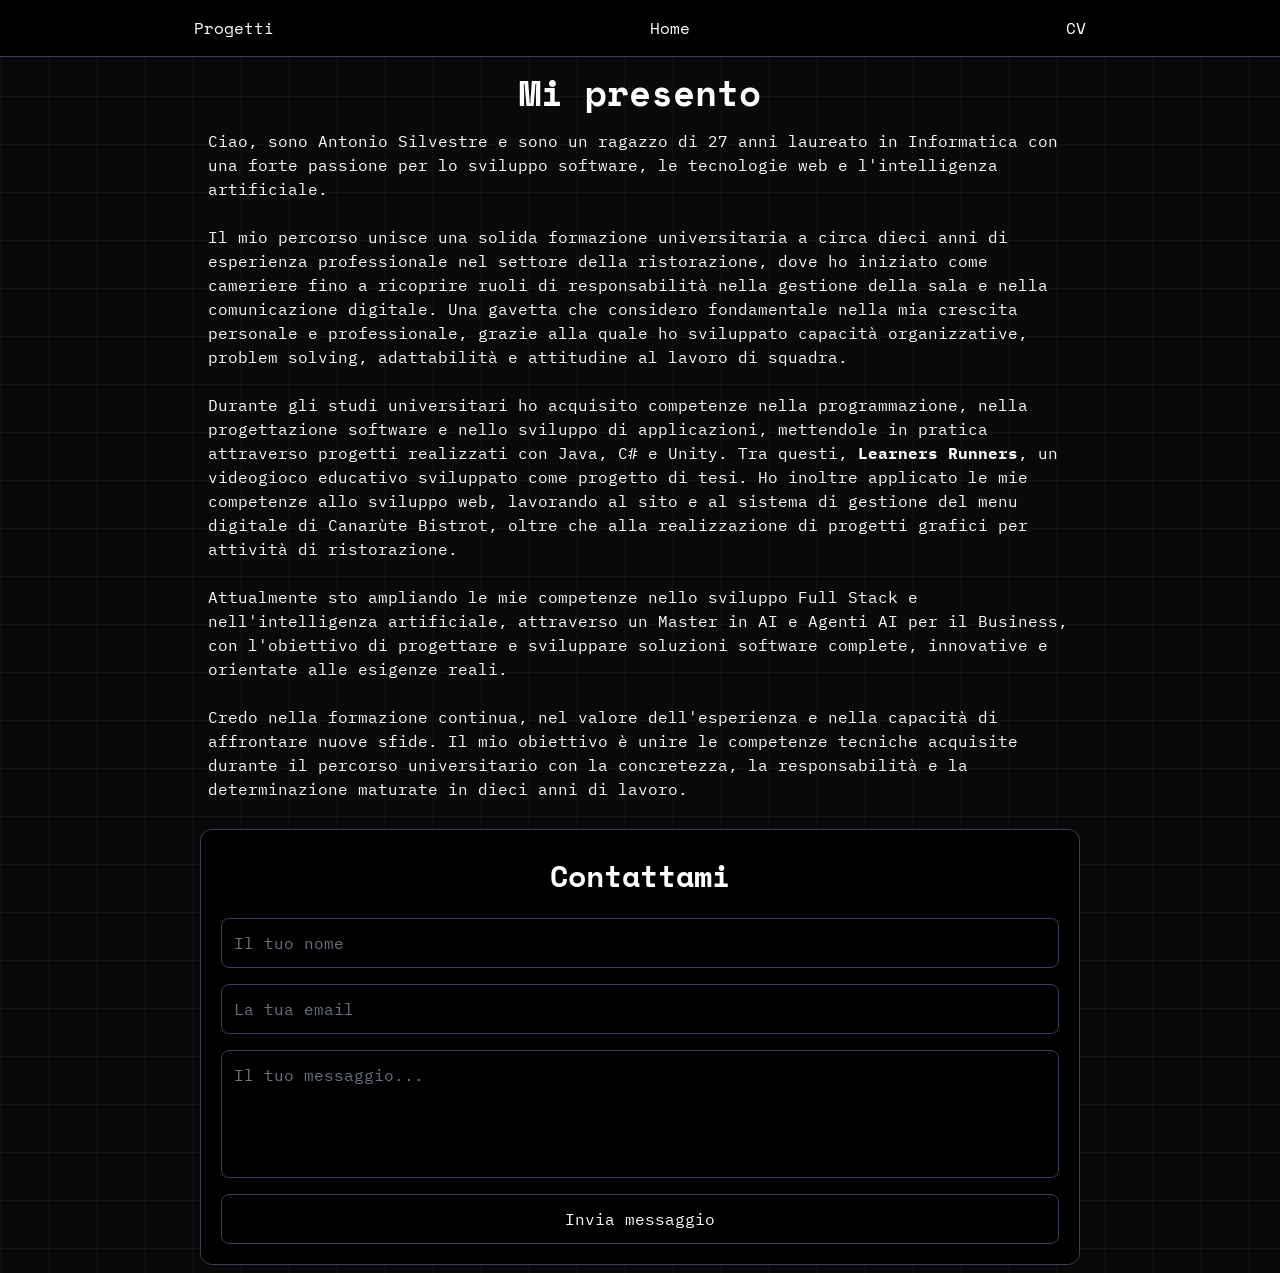
<file: src/bio.html>
<!DOCTYPE html>
<html lang="it">

<head>
    <meta charset="UTF-8">
    <meta name="viewport" content="width=device-width, initial-scale=1.0">
    <title>Antonio Silvestre | Bio</title>
    <link rel="icon" type="image/svg+xml" sizes="any" href="./assets/icons/logo.svg">
    <link rel="stylesheet" href="output.css">
</head>

<body class="bg-pattern font-text">

    <!-- NAVBAR-->
    <nav class="bg-black flex justify-around gap-5 p-4 text-white border-b border-b-gray-700 sticky top-0 font-title">
        <a href="./projects.html" class="hover:underline">Progetti</a>
        <a href="./index.html" class="hover:underline">Home</a>
        <a href="./cv.html" class="hover:underline">CV</a>
    </nav>

    <!-- MAIN -->
    <main class="flex flex-col gap-5 p-2 w-[80%] md:w-[70%] mx-auto text-white">

        <!-- BIO -->
        <div>
            <h1 class="text-3xl md:text-4xl text-center font-bold p-2 font-title">Mi presento</h1>
            <p class="p-2">Ciao, sono Antonio Silvestre e sono un ragazzo di 27 anni laureato in Informatica con una
                forte passione per lo sviluppo software, le tecnologie web e
                l'intelligenza artificiale.
                <br><br>

                Il mio percorso unisce una solida formazione universitaria a circa dieci anni di esperienza
                professionale
                nel settore della ristorazione, dove ho iniziato come cameriere fino a ricoprire ruoli di responsabilità
                nella gestione della sala e nella comunicazione digitale. Una gavetta che considero fondamentale nella
                mia
                crescita personale e professionale, grazie alla quale ho sviluppato capacità organizzative, problem
                solving,
                adattabilità e attitudine al lavoro di squadra.
                <br><br>

                Durante gli studi universitari ho acquisito competenze nella programmazione, nella progettazione
                software e
                nello sviluppo di applicazioni, mettendole in pratica attraverso progetti realizzati con Java, C# e
                Unity.
                Tra questi, <strong>Learners Runners</strong>, un videogioco educativo sviluppato come progetto di tesi.
                Ho inoltre
                applicato le mie competenze allo sviluppo web, lavorando al sito e al sistema di gestione del menu
                digitale
                di Canarùte Bistrot, oltre che alla realizzazione di progetti grafici per attività di ristorazione.
                <br><br>

                Attualmente sto ampliando le mie competenze nello sviluppo Full Stack e nell'intelligenza artificiale,
                attraverso un Master in AI e Agenti AI per il Business, con l'obiettivo di progettare e sviluppare
                soluzioni
                software complete, innovative e orientate alle esigenze reali.
                <br><br>

                Credo nella formazione continua, nel valore dell'esperienza e nella capacità di affrontare nuove sfide.
                Il
                mio obiettivo è unire le competenze tecniche acquisite durante il percorso universitario con la
                concretezza,
                la responsabilità e la determinazione maturate in dieci anni di lavoro.
            </p>
        </div>
        <div>
            <!-- FORM -->
            <form action="#" method="POST"
                class="bg-black border border-gray-700 flex flex-col gap-4 rounded-xl p-5 text-white">

                <h2 class="text-2xl md:text-3xl font-bold text-center p-2 font-title">
                    Contattami
                </h2>

                <input type="text" name="nome" placeholder="Il tuo nome" required
                    class="bg-black text-white placeholder:text-gray-500 border border-gray-700 rounded-lg p-3 outline-none duration-300 focus:border-white">

                <input type="email" name="email" placeholder="La tua email" required
                    class="bg-black text-white placeholder:text-gray-500 border border-gray-700 rounded-lg p-3 outline-none duration-300 focus:border-white">

                <textarea name="messaggio" placeholder="Il tuo messaggio..." required
                    class="bg-black text-white placeholder:text-gray-500 border border-gray-700 rounded-lg p-3 h-32 resize-none outline-none duration-300 focus:border-white"></textarea>

                <button type="submit"
                    class="bg-black text-white border border-gray-700 rounded-lg p-3 duration-300 hover:bg-white hover:text-black cursor-pointer">
                    Invia messaggio
                </button>

            </form>
        </div>
    </main>
    </div>
</body>

</html>
</file>
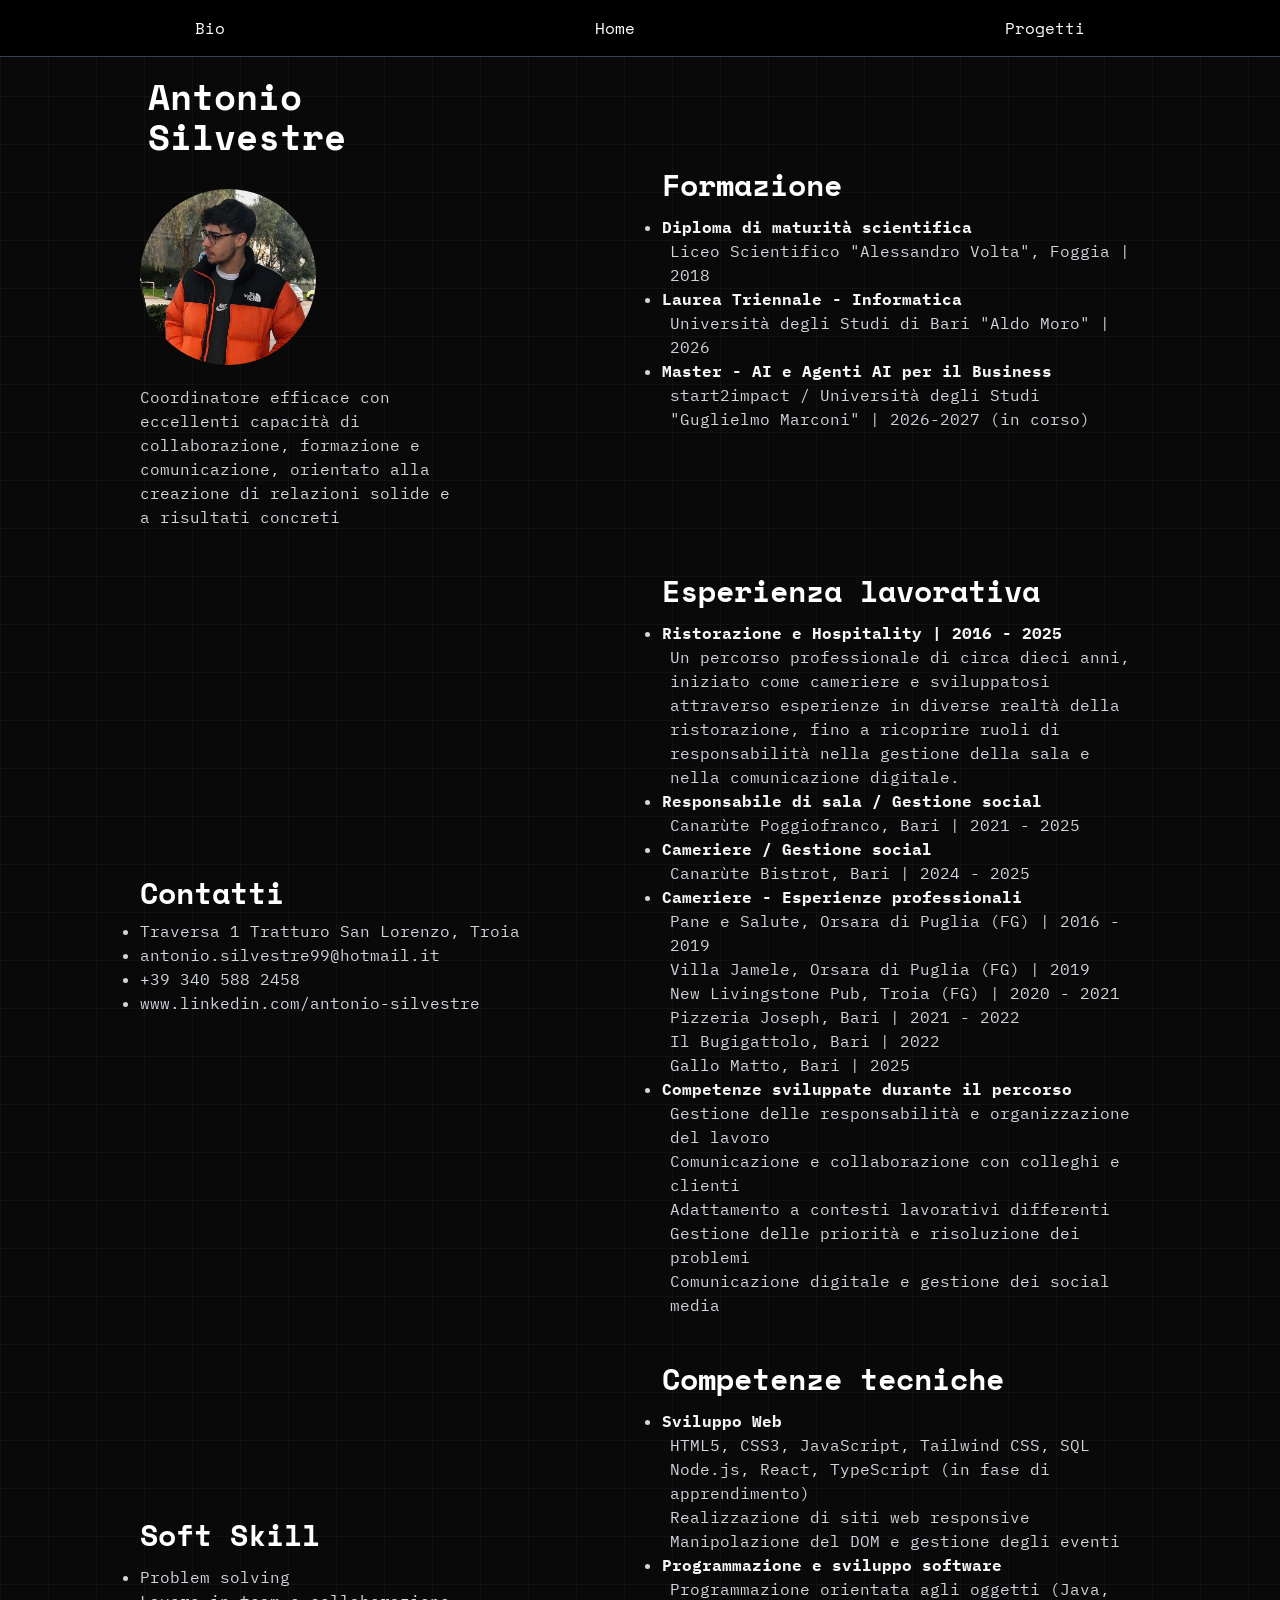
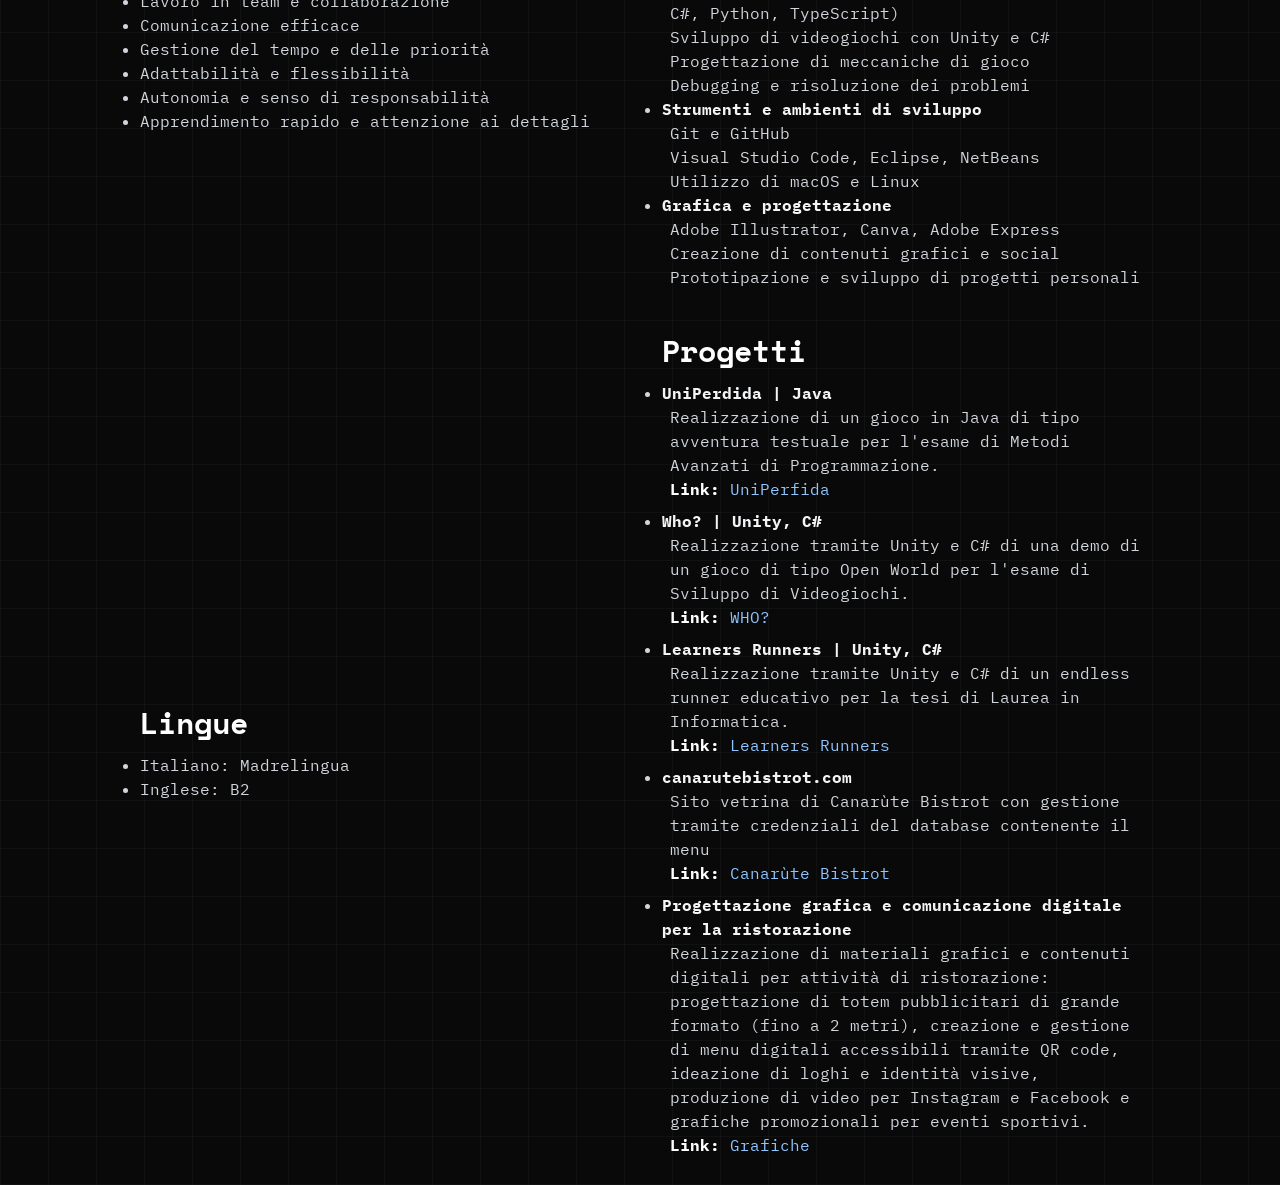
<file: src/cv.html>
<!DOCTYPE html>
<html lang="it">

<head>
    <meta charset="UTF-8">
    <meta name="viewport" content="width=device-width, initial-scale=1.0">
    <title>Antonio Silvestre | Curriculum Vitae</title>
    <link rel="icon" type="image/svg+xml" sizes="any" href="./assets/icons/logo.svg">
    <link rel="stylesheet" href="output.css">
</head>

<body class="bg-pattern font-text">

    <!-- NAVBAR -->
    <nav class="bg-black flex justify-around gap-3 p-4 text-white border-b border-b-gray-700 sticky top-0 font-title">
        <a href="./bio.html" class="hover:underline">Bio</a>
        <a href="./index.html" class="hover:underline">Home</a>
        <a href="./projects.html" class="hover:underline">Progetti</a>
    </nav>

    <!-- MAIN -->
    <main class="grid grid-cols-1 md:grid-cols-2 gap-5 w-[85%] md:w-[80%] mx-auto">
        <!-- DESCRIZIONE -->
        <div class="text-gray-300 flex flex-col justify-center items-stretch p-3 gap-3 md:order-1 md:w-[70%]"
            id="descrizione">
            <h1 class="text-3xl md:text-4xl text-white p-2 mb-2 font-bold text-center md:text-start font-title">Antonio Silvestre
            </h1>
            <img src="./assets/images/fotoProfiloColori.jpeg"
                class="rounded-full size-24 md:size-44 my-1 mb-2 object-cover self-center md:self-start"
                alt="foto profilo">
            <p class="text-center md:text-start">Coordinatore efficace con eccellenti capacità di collaborazione,
                formazione e comunicazione, orientato alla creazione di relazioni solide e a risultati concreti</p>
        </div>
        <hr class="border-gray-700 md:hidden">

        <!-- CONTATTI -->
        <div class="text-gray-300 p-3 md:order-3 flex flex-col justify-center items-stretch" id="contatti">
            <h2 class="text-2xl md:text-3xl text-white mb-2 text-center md:text-start font-title"><strong>Contatti</strong></h2>
            <ul class="list-disc">
                <li>Traversa 1 Tratturo San Lorenzo, Troia</li>
                <li>antonio.silvestre99@hotmail.it</li>
                <li>+39 340 588 2458</li>
                <li>www.linkedin.com/antonio-silvestre</li>
            </ul>
        </div>
        <hr class="border-gray-700 md:hidden">

        <!-- FORMAZIONE -->
        <div class="text-gray-300 flex flex-col p-3 justify-center items-stretch md:order-2" id="formazione">
            <h2 class="text-2xl md:text-3xl text-white text-center md:text-start mb-3 font-title"><strong>Formazione</strong></h2>
            <ul class="list-disc">
                <li><strong class="text-gray-100">Diploma di maturità scientifica</strong>
                    <ul class="pl-2">
                        <li>Liceo Scientifico "Alessandro Volta", Foggia | 2018</li>
                    </ul>
                </li>
                <li><strong class="text-gray-100">Laurea Triennale - Informatica</strong>
                    <ul class="pl-2">
                        <li>Università degli Studi di Bari "Aldo Moro" | 2026</li>
                    </ul>
                </li>
                <li><strong class="text-gray-100">Master - AI e Agenti AI per il Business</strong>
                    <ul class="pl-2">
                        <li>start2impact / Università degli Studi "Guglielmo Marconi" | 2026-2027 (in corso)</li>
                    </ul>
                </li>
            </ul>
        </div>
        <hr class="border-gray-700 md:hidden">

        <!-- LINGUE -->
        <div class=" flex flex-col justify-center items-stretch p-3 text-gray-300 md:order-7" id="lingue">
            <h2 class="text-2xl md:text-3xl text-white mb-3 text-center md:text-start font-title"><strong>Lingue</strong></h2>
            <ul class="list-disc">
                <li>Italiano: Madrelingua</li>
                <li>Inglese: B2</li>
            </ul>
        </div>
        <hr class="border-gray-700 md:hidden">

        <!-- SOFT SKILL -->
        <div class=" flex flex-col justify-center items-stretch p-3 text-gray-300 md:order-5" id="softSkill">
            <h2 class="text-2xl md:text-3xl text-white text-center md:text-start mb-3 font-title"><strong>Soft Skill</strong></h2>
            <ul class="list-disc">
                <li>Problem solving</li>
                <li>Lavoro in team e collaborazione</li>
                <li>Comunicazione efficace</li>
                <li>Gestione del tempo e delle priorità</li>
                <li>Adattabilità e flessibilità</li>
                <li>Autonomia e senso di responsabilità</li>
                <li>Apprendimento rapido e attenzione ai dettagli</li>
            </ul>
        </div>
        <hr class="border-gray-700 md:hidden">

        <!-- LAVORO -->
        <div class=" text-gray-300 flex flex-col justify-center items-stretch p-3 md:order-4" id="lavoro">
            <h2 class="text-2xl md:text-3xl text-white text-center md:text-start mb-3 font-title"><strong>Esperienza
                    lavorativa</strong></h2>
            <ul class="list-disc">
                <li><strong class="text-gray-100">Ristorazione e Hospitality | 2016 - 2025</strong>
                    <ul class="pl-2">
                        <li>Un percorso professionale di circa dieci anni, iniziato come cameriere e sviluppatosi
                            attraverso esperienze in diverse realtà della ristorazione, fino a ricoprire ruoli di
                            responsabilità nella gestione della sala e nella comunicazione digitale.</li>
                    </ul>
                </li>

                <li><strong class="text-gray-100">Responsabile di sala / Gestione social</strong>
                    <ul class="pl-2">
                        <li>Canarùte Poggiofranco, Bari | 2021 - 2025</li>
                    </ul>
                </li>

                <li><strong class="text-gray-100">Cameriere / Gestione social</strong>
                    <ul class="pl-2">
                        <li>Canarùte Bistrot, Bari | 2024 - 2025</li>
                    </ul>
                </li>

                <li><strong class="text-gray-100">Cameriere - Esperienze professionali</strong>
                    <ul class="pl-2">
                        <li>Pane e Salute, Orsara di Puglia (FG) | 2016 - 2019</li>
                        <li>Villa Jamele, Orsara di Puglia (FG) | 2019</li>
                        <li>New Livingstone Pub, Troia (FG) | 2020 - 2021</li>
                        <li>Pizzeria Joseph, Bari | 2021 - 2022</li>
                        <li>Il Bugigattolo, Bari | 2022</li>
                        <li>Gallo Matto, Bari | 2025</li>
                    </ul>
                </li>

                <li><strong class="text-gray-100">Competenze sviluppate durante il percorso</strong>
                    <ul class="pl-2">
                        <li>Gestione delle responsabilità e organizzazione del lavoro</li>
                        <li>Comunicazione e collaborazione con colleghi e clienti</li>
                        <li>Adattamento a contesti lavorativi differenti</li>
                        <li>Gestione delle priorità e risoluzione dei problemi</li>
                        <li>Comunicazione digitale e gestione dei social media</li>
                    </ul>
                </li>
            </ul>
        </div>
        <hr class="border-gray-700 md:hidden">

        <!-- COMPETENZE TECNICHE -->
        <div class=" text-gray-300 flex flex-col justify-center items-stretch p-3 md:order-6" id="tecniche">
            <h2 class="text-2xl md:text-3xl text-white text-center md:text-start mb-3 font-title"><strong>Competenze
                    tecniche</strong></h2>
            <ul class="list-disc">
                <li><strong class="text-gray-100">Sviluppo Web</strong>
                    <ul class="pl-2">
                        <li>HTML5, CSS3, JavaScript, Tailwind CSS, SQL</li>
                        <li>Node.js, React, TypeScript (in fase di apprendimento)</li>
                        <li>Realizzazione di siti web responsive</li>
                        <li>Manipolazione del DOM e gestione degli eventi</li>
                    </ul>
                </li>

                <li><strong class="text-gray-100">Programmazione e sviluppo software</strong>
                    <ul class="pl-2">
                        <li>Programmazione orientata agli oggetti (Java, C#, Python, TypeScript)</li>
                        <li>Sviluppo di videogiochi con Unity e C#</li>
                        <li>Progettazione di meccaniche di gioco</li>
                        <li>Debugging e risoluzione dei problemi</li>
                    </ul>
                </li>

                <li><strong class="text-gray-100">Strumenti e ambienti di sviluppo</strong>
                    <ul class="pl-2">
                        <li>Git e GitHub</li>
                        <li>Visual Studio Code, Eclipse, NetBeans</li>
                        <li>Utilizzo di macOS e Linux</li>
                    </ul>
                </li>

                <li><strong class="text-gray-100">Grafica e progettazione</strong>
                    <ul class="pl-2">
                        <li>Adobe Illustrator, Canva, Adobe Express</li>
                        <li>Creazione di contenuti grafici e social</li>
                        <li>Prototipazione e sviluppo di progetti personali</li>
                    </ul>
                </li>
            </ul>
        </div>
        <hr class="border-gray-700 md:hidden">

        <!-- PROGETTI -->
        <div class=" text-gray-300 flex flex-col justify-center items-stretch p-3 md:order-8" id="progetti">
            <h2 class="text-2xl md:text-3xl text-white text-center md:text-start mb-3 font-title"><strong>Progetti</strong></h2>
            <ul class="list-disc">
                <li><strong class="text-gray-100">UniPerdida | Java</strong>
                    <ul class="pl-2 mb-2">
                        <li>Realizzazione di un gioco in Java di tipo avventura testuale per l'esame di Metodi Avanzati
                            di Programmazione.</li>
                        <li><strong class="text-white">Link: </strong><a rel="noopener noreferrer"
                                class="text-blue-300 hover:underline" target="_blank"
                                href="https://github.com/silvestreantonio/uniperfidaProgettoMap.git">UniPerfida</a></li>

                    </ul>
                </li>
                <li> <strong class="text-gray-100">Who? | Unity, C#</strong>
                    <ul class="pl-2 mb-2">
                        <li>Realizzazione tramite Unity e C# di una demo di un gioco di tipo Open World per l'esame di
                            Sviluppo di Videogiochi.</li>
                        <li><strong class="text-white">Link: </strong><a rel="noopener noreferrer"
                                class="text-blue-300 hover:underline" target="_blank"
                                href="https://drive.google.com/drive/folders/1vNz8VHp627dALQh1UdwRK70vtJDG-R1I?usp=sharing">WHO?</a>
                        </li>
                    </ul>
                </li>
                <li> <strong class="text-gray-100">Learners Runners | Unity, C#</strong>
                    <ul class="pl-2 mb-2">
                        <li>Realizzazione tramite Unity e C# di un endless runner educativo per la tesi di Laurea in
                            Informatica.</li>
                        <li><strong class="text-white">Link: </strong><a rel="noopener noreferrer"
                                class="text-blue-300 hover:underline" target="_blank"
                                href="https://drive.google.com/drive/folders/1eqTHqZiJTE5WIp3AKWOOBOiHBBy0DQfn?usp=sharing">Learners
                                Runners</a></li>
                    </ul>

                </li>
                <li> <strong class="text-gray-100">canarutebistrot.com</strong>
                    <ul class="pl-2 mb-2">
                        <li>Sito vetrina di Canarùte Bistrot con gestione tramite credenziali del database contenente il
                            menu</li>
                        <li><strong class="text-white">Link: </strong><a rel="noopener noreferrer"
                                class="text-blue-300 hover:underline" target="_blank"
                                href="https://www.canarutebistrot.com">Canarùte Bistrot</a></li>
                    </ul>
                </li>
                <li> <strong class="text-gray-100">Progettazione grafica e comunicazione digitale per la
                        ristorazione</strong>
                    <ul class="pl-2 mb-4">
                        <li> Realizzazione di materiali grafici e contenuti digitali per attività di ristorazione:
                            progettazione di totem pubblicitari di grande formato (fino a 2 metri),
                            creazione e gestione di menu digitali accessibili tramite QR code,
                            ideazione di loghi e identità visive, produzione di video per Instagram e Facebook
                            e grafiche promozionali per eventi sportivi.</li>
                        <li><strong class="text-white">Link: </strong><a rel="noopener noreferrer"
                                class="text-blue-300 hover:underline" target="_blank"
                                href="https://drive.google.com/drive/folders/1LjepP4KcEX8V07JfZCjxBILhuNqlmL13?usp=sharing">Grafiche</a>
                        </li>
                    </ul>
                    <hr class="border-gray-700 md:hidden">
                </li>
            </ul>
        </div>
    </main>
</body>

</html>
</file>
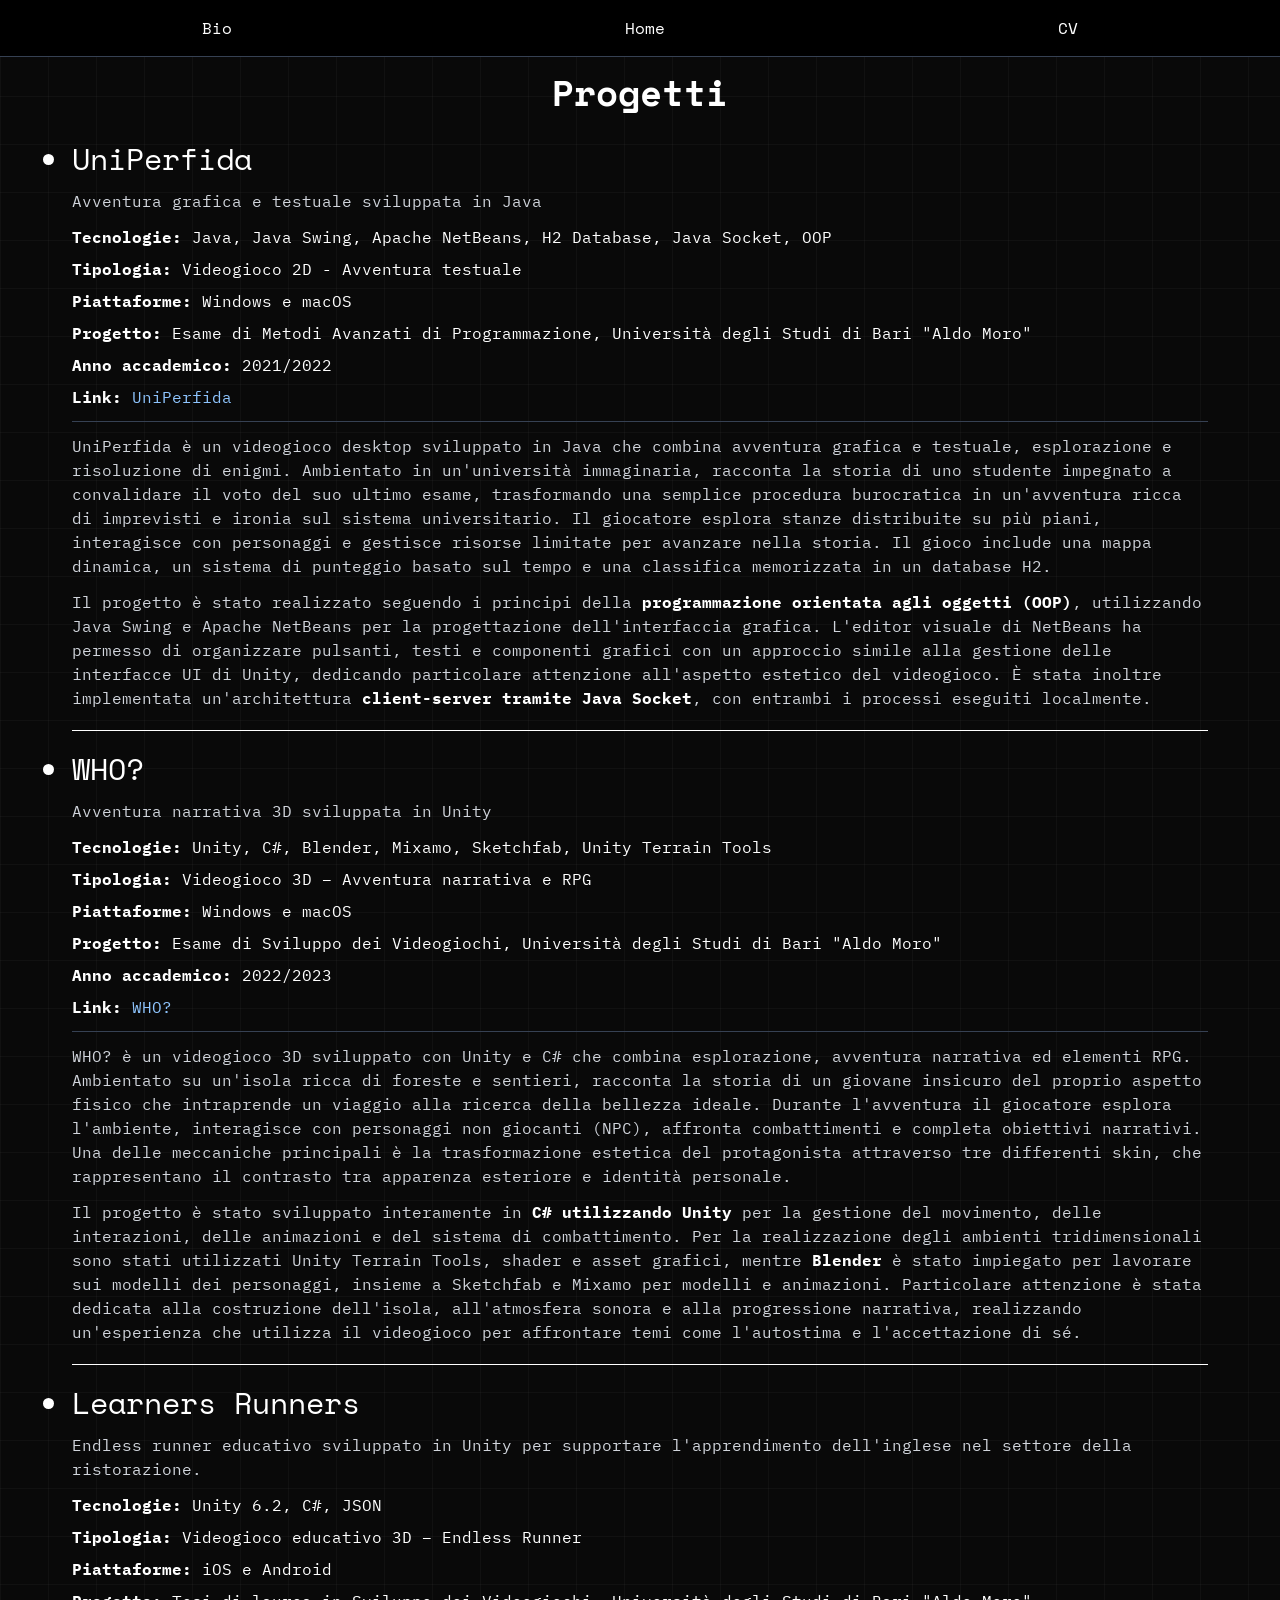
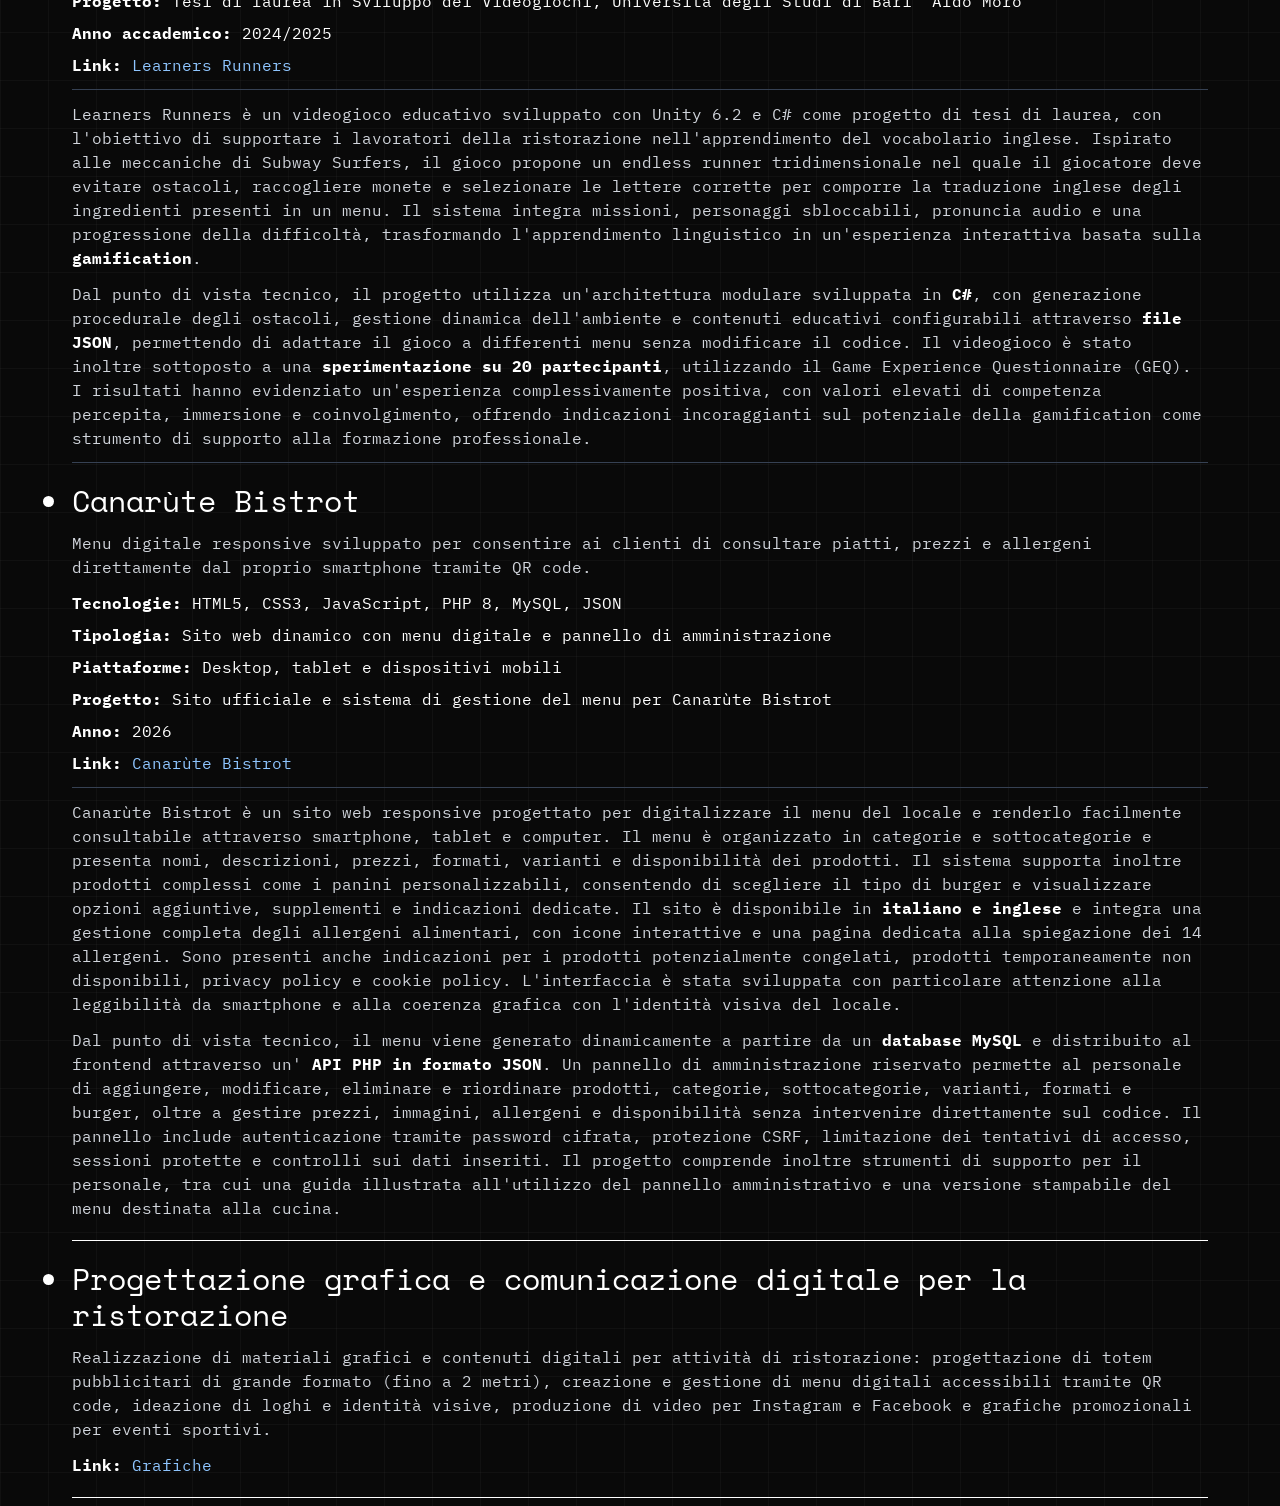
<file: src/projects.html>
<!DOCTYPE html>
<html lang="it">

<head>
    <meta charset="UTF-8">
    <meta name="viewport" content="width=device-width, initial-scale=1.0">
    <title>Antonio Silvestre | Progetti</title>
    <link rel="icon" type="image/svg+xml" sizes="any" href="./assets/icons/logo.svg">
    <link rel="stylesheet" href="output.css">
</head>

<body class="bg-pattern font-text">

    <!-- NAVBAR -->
    <nav class="bg-black flex justify-around gap-5 p-4 text-white border-b border-b-gray-700 sticky top-0 font-title">
        <a href="./bio.html" class="hover:underline">Bio</a>
        <a href="./index.html" class="hover:underline">Home</a>
        <a href="./cv.html" class="hover:underline">CV</a>
    </nav>

    <!-- MAIN -->
    <main class="flex flex-col gap-5 p-2 w-[80%] md:w-[90%] mx-auto text-white">
        <h1 class="text-3xl md:text-4xl text-center p-2 font-bold font-title">Progetti</h1>

        <!-- PROGETTO UNIPERFIDA -->
        <section id="uniperfida" class="flex flex-col gap-3">
            <h2 class="text-2xl md:text-3xl list-item font-title">
                UniPerfida
            </h2>
            <p class="text-gray-300">
                Avventura grafica e testuale sviluppata in Java
            </p>
            <div class="flex flex-col gap-2">
                <p><strong>Tecnologie:</strong> Java, Java Swing, Apache NetBeans, H2 Database, Java Socket, OOP</p>
                <p><strong>Tipologia:</strong> Videogioco 2D - Avventura testuale</p>
                <p><strong>Piattaforme:</strong> Windows e macOS</p>
                <p><strong>Progetto:</strong> Esame di Metodi Avanzati di Programmazione, Università degli Studi di
                    Bari "Aldo Moro"</p>
                <p><strong>Anno accademico:</strong> 2021/2022</p>
                <p><strong class="text-white">Link: </strong><a rel="noopener noreferrer"
                        class="text-blue-300 hover:underline" target="_blank"
                        href="https://github.com/silvestreantonio/uniperfidaProgettoMap.git">UniPerfida</a>
                </p>
            </div>
            <hr class="border-gray-700">
            <p class="text-gray-300">
                UniPerfida è un videogioco desktop sviluppato in Java che combina avventura grafica e testuale,
                esplorazione e risoluzione di enigmi. Ambientato in un'università immaginaria, racconta la storia
                di uno studente impegnato a convalidare il voto del suo ultimo esame, trasformando una semplice
                procedura burocratica in un'avventura ricca di imprevisti e ironia sul sistema universitario.
                Il giocatore esplora stanze distribuite su più piani, interagisce con personaggi e gestisce
                risorse limitate per avanzare nella storia. Il gioco include una mappa dinamica, un sistema
                di punteggio basato sul tempo e una classifica memorizzata in un database H2.
            </p>
            <p class="text-gray-300">
                Il progetto è stato realizzato seguendo i principi della
                <strong class="text-white">programmazione orientata agli oggetti (OOP)</strong>,
                utilizzando Java Swing e Apache NetBeans per la progettazione dell'interfaccia grafica.
                L'editor visuale di NetBeans ha permesso di organizzare pulsanti, testi e componenti grafici
                con un approccio simile alla gestione delle interfacce UI di Unity, dedicando particolare
                attenzione all'aspetto estetico del videogioco. È stata inoltre implementata
                un'architettura <strong class="text-white">client-server tramite Java Socket</strong>,
                con entrambi i processi eseguiti localmente.
            </p>
        </section>
        <hr class="border-white">


        <!-- PROGETTO WHO? -->
        <section id="who" class="flex flex-col gap-3">
            <h2 class="text-2xl md:text-3xl list-item font-title">
                WHO?
            </h2>
            <p class="text-gray-300">
                Avventura narrativa 3D sviluppata in Unity
            </p>
            <div class="flex flex-col gap-2">
                <p><strong>Tecnologie:</strong> Unity, C#, Blender, Mixamo, Sketchfab, Unity Terrain Tools</p>
                <p><strong>Tipologia:</strong> Videogioco 3D – Avventura narrativa e RPG</p>
                <p><strong>Piattaforme:</strong> Windows e macOS</p>
                <p><strong>Progetto:</strong> Esame di Sviluppo dei Videogiochi, Università degli Studi di Bari
                    "Aldo Moro"</p>
                <p><strong>Anno accademico:</strong> 2022/2023</p>
                <p><strong class="text-white">Link: </strong><a rel="noopener noreferrer"
                        class="text-blue-300 hover:underline" target="_blank"
                        href="https://drive.google.com/drive/folders/1vNz8VHp627dALQh1UdwRK70vtJDG-R1I?usp=sharing">WHO?</a>
                </p>
            </div>
            <hr class="border-gray-700">
            <p class="text-gray-300">
                WHO? è un videogioco 3D sviluppato con Unity e C# che combina esplorazione, avventura narrativa
                ed elementi RPG. Ambientato su un'isola ricca di foreste e sentieri, racconta la storia
                di un giovane insicuro del proprio aspetto fisico che intraprende un viaggio alla ricerca
                della bellezza ideale. Durante l'avventura il giocatore esplora l'ambiente, interagisce
                con personaggi non giocanti (NPC), affronta combattimenti e completa obiettivi narrativi.
                Una delle meccaniche principali è la trasformazione estetica del protagonista attraverso
                tre differenti skin, che rappresentano il contrasto tra apparenza esteriore e identità personale.
            </p>
            <p class="text-gray-300">
                Il progetto è stato sviluppato interamente in
                <strong class="text-white">C# utilizzando Unity</strong> per la gestione del movimento,
                delle interazioni, delle animazioni e del sistema di combattimento.
                Per la realizzazione degli ambienti tridimensionali sono stati utilizzati
                Unity Terrain Tools, shader e asset grafici, mentre
                <strong class="text-white">Blender</strong> è stato impiegato per lavorare sui modelli
                dei personaggi, insieme a Sketchfab e Mixamo per modelli e animazioni.
                Particolare attenzione è stata dedicata alla costruzione dell'isola,
                all'atmosfera sonora e alla progressione narrativa, realizzando un'esperienza
                che utilizza il videogioco per affrontare temi come l'autostima e l'accettazione di sé.
            </p>
        </section>
        <hr class="border-white">

        <!-- PROGETTO LEARNERS RUNNERS -->
        <section id="learners-runners" class="flex flex-col gap-3">
            <h2 class="text-2xl md:text-3xl list-item font-title">
                Learners Runners
            </h2>
            <p class="text-gray-300">
                Endless runner educativo sviluppato in Unity per supportare
                l'apprendimento dell'inglese nel settore della ristorazione.
            </p>
            <div class="flex flex-col gap-2">
                <p><strong>Tecnologie:</strong> Unity 6.2, C#, JSON</p>
                <p><strong>Tipologia:</strong> Videogioco educativo 3D – Endless Runner</p>
                <p><strong>Piattaforme:</strong> iOS e Android</p>
                <p><strong>Progetto:</strong> Tesi di laurea in Sviluppo dei Videogiochi, Università degli Studi di
                    Bari "Aldo Moro"</p>
                <p><strong>Anno accademico:</strong> 2024/2025</p>
                <p><strong class="text-white">Link: </strong><a rel="noopener noreferrer"
                        class="text-blue-300 hover:underline" target="_blank"
                        href="https://drive.google.com/drive/folders/1eqTHqZiJTE5WIp3AKWOOBOiHBBy0DQfn?usp=sharing">Learners
                        Runners</a></p>
            </div>
            <hr class="border-gray-700">
            <p class="text-gray-300">
                Learners Runners è un videogioco educativo sviluppato con Unity 6.2 e C# come progetto
                di tesi di laurea, con l'obiettivo di supportare i lavoratori della ristorazione
                nell'apprendimento del vocabolario inglese. Ispirato alle meccaniche di Subway Surfers,
                il gioco propone un endless runner tridimensionale nel quale il giocatore deve evitare
                ostacoli, raccogliere monete e selezionare le lettere corrette per comporre
                la traduzione inglese degli ingredienti presenti in un menu.
                Il sistema integra missioni, personaggi sbloccabili, pronuncia audio e una progressione
                della difficoltà, trasformando l'apprendimento linguistico in un'esperienza
                interattiva basata sulla <strong class="text-white">gamification</strong>.
            </p>
            <p class="text-gray-300">
                Dal punto di vista tecnico, il progetto utilizza un'architettura modulare sviluppata
                in <strong class="text-white">C#</strong>, con generazione procedurale degli ostacoli,
                gestione dinamica dell'ambiente e contenuti educativi configurabili attraverso
                <strong class="text-white">file JSON</strong>, permettendo di adattare il gioco
                a differenti menu senza modificare il codice.
                Il videogioco è stato inoltre sottoposto a una
                <strong class="text-white">sperimentazione su 20 partecipanti</strong>,
                utilizzando il Game Experience Questionnaire (GEQ).
                I risultati hanno evidenziato un'esperienza complessivamente positiva,
                con valori elevati di competenza percepita, immersione e coinvolgimento,
                offrendo indicazioni incoraggianti sul potenziale della gamification
                come strumento di supporto alla formazione professionale.
            </p>
            <hr class="border-gray-700">
        </section>

        <!-- PROGETTO CANARÙTE BISTROT -->
        <section id="canarute-bistrot" class="flex flex-col gap-3">
            <h2 class="text-2xl md:text-3xl list-item font-title">
                Canarùte Bistrot
            </h2>
            <p class="text-gray-300">
                Menu digitale responsive sviluppato per consentire ai clienti
                di consultare piatti, prezzi e allergeni direttamente dal proprio
                smartphone tramite QR code.
            </p>
            <div class="flex flex-col gap-2">
                <p><strong>Tecnologie:</strong> HTML5, CSS3, JavaScript, PHP 8, MySQL, JSON</p>
                <p><strong>Tipologia:</strong> Sito web dinamico con menu digitale e pannello di amministrazione</p>
                <p><strong>Piattaforme:</strong> Desktop, tablet e dispositivi mobili</p>
                <p><strong>Progetto:</strong> Sito ufficiale e sistema di gestione del menu per Canarùte Bistrot</p>
                <p><strong>Anno:</strong> 2026</p>
                <p><strong class="text-white">Link: </strong><a rel="noopener noreferrer"
                        class="text-blue-300 hover:underline" target="_blank"
                        href="https://www.canarutebistrot.com">Canarùte Bistrot</a>
                </p>
            </div>
            <hr class="border-gray-700">
            <p class="text-gray-300">
                Canarùte Bistrot è un sito web responsive progettato per digitalizzare
                il menu del locale e renderlo facilmente consultabile attraverso
                smartphone, tablet e computer. Il menu è organizzato in categorie
                e sottocategorie e presenta nomi, descrizioni, prezzi, formati,
                varianti e disponibilità dei prodotti. Il sistema supporta inoltre
                prodotti complessi come i panini personalizzabili, consentendo di
                scegliere il tipo di burger e visualizzare opzioni aggiuntive,
                supplementi e indicazioni dedicate. Il sito è disponibile in
                <strong class="text-white">italiano e inglese</strong> e integra
                una gestione completa degli allergeni alimentari, con icone
                interattive e una pagina dedicata alla spiegazione dei 14 allergeni.
                Sono presenti anche indicazioni per i prodotti potenzialmente
                congelati, prodotti temporaneamente non disponibili, privacy policy
                e cookie policy. L'interfaccia è stata sviluppata con particolare
                attenzione alla leggibilità da smartphone e alla coerenza grafica
                con l'identità visiva del locale.
            </p>
            <p class="text-gray-300">
                Dal punto di vista tecnico, il menu viene generato dinamicamente
                a partire da un <strong class="text-white">database MySQL</strong>
                e distribuito al frontend attraverso un'
                <strong class="text-white">API PHP in formato JSON</strong>.
                Un pannello di amministrazione riservato permette al personale
                di aggiungere, modificare, eliminare e riordinare prodotti,
                categorie, sottocategorie, varianti, formati e burger, oltre
                a gestire prezzi, immagini, allergeni e disponibilità senza
                intervenire direttamente sul codice. Il pannello include
                autenticazione tramite password cifrata, protezione CSRF,
                limitazione dei tentativi di accesso, sessioni protette e
                controlli sui dati inseriti. Il progetto comprende inoltre
                strumenti di supporto per il personale, tra cui una guida
                illustrata all'utilizzo del pannello amministrativo e una
                versione stampabile del menu destinata alla cucina.
            </p>
        </section>
        <hr class="border-white">

        <!-- GRAFICHE-->
        <section id="grafiche" class="flex flex-col gap-3">
            <h2 class="text-2xl md:text-3xl list-item font-title">
                Progettazione grafica e comunicazione digitale per la ristorazione
            </h2>
            <p class="text-gray-300">
                Realizzazione di materiali grafici e contenuti digitali per attività di ristorazione:
                progettazione di totem pubblicitari di grande formato (fino a 2 metri),
                creazione e gestione di menu digitali accessibili tramite QR code,
                ideazione di loghi e identità visive, produzione di video per Instagram e Facebook
                e grafiche promozionali per eventi sportivi.
            </p>
            <p><strong class="text-white">Link: </strong><a rel="noopener noreferrer"
                    class="text-blue-300 hover:underline" target="_blank"
                    href="https://drive.google.com/drive/folders/1LjepP4KcEX8V07JfZCjxBILhuNqlmL13?usp=sharing">Grafiche</a>
            </p>
        </section>
        <hr class="border-white">

    </main>


</body>

</html>
</file>
<file: output.css>
/*! tailwindcss v4.3.3 | MIT License | https://tailwindcss.com */
@import url("https://fonts.googleapis.com/css2?family=IBM+Plex+Mono:ital,wght@0,100;0,200;0,300;0,400;0,500;0,600;0,700;1,100;1,200;1,300;1,400;1,500;1,600;1,700&family=Space+Mono:ital,wght@0,400;0,700;1,400;1,700&display=swap");
@layer properties;
@layer theme, base, components, utilities;
@layer theme {
  :root, :host {
    --font-sans: -apple-system, BlinkMacSystemFont, "Segoe UI", Roboto, "Helvetica Neue",
      "Noto Sans", Arial, sans-serif, "Apple Color Emoji", "Segoe UI Emoji",
      "Segoe UI Symbol", "Noto Color Emoji";
    --font-mono: ui-monospace, SFMono-Regular, Menlo, Monaco, Consolas, "Liberation Mono",
      "Courier New", monospace;
    --color-red-500: oklch(63.7% 0.237 25.331);
    --color-blue-300: oklch(80.9% 0.105 251.813);
    --color-gray-100: oklch(96.7% 0.003 264.542);
    --color-gray-300: oklch(87.2% 0.01 258.338);
    --color-gray-400: oklch(70.7% 0.022 261.325);
    --color-gray-500: oklch(55.1% 0.027 264.364);
    --color-gray-700: oklch(37.3% 0.034 259.733);
    --color-black: #000;
    --color-white: #fff;
    --spacing: 0.25rem;
    --text-xl: 1.25rem;
    --text-xl--line-height: calc(1.75 / 1.25);
    --text-2xl: 1.5rem;
    --text-2xl--line-height: calc(2 / 1.5);
    --text-3xl: 1.875rem;
    --text-3xl--line-height: calc(2.25 / 1.875);
    --text-4xl: 2.25rem;
    --text-4xl--line-height: calc(2.5 / 2.25);
    --font-weight-bold: 700;
    --radius-sm: 0.25rem;
    --radius-lg: 0.5rem;
    --radius-xl: 0.75rem;
    --default-font-family: var(--font-sans);
    --default-mono-font-family: var(--font-mono);
    --font-title: "Space Mono", monospace;
    --font-text: "IBM Plex Mono", monospace;
  }
}
@layer base {
  *, ::after, ::before, ::backdrop, ::file-selector-button {
    box-sizing: border-box;
    margin: 0;
    padding: 0;
    border: 0 solid;
  }
  html, :host {
    line-height: 1.5;
    -webkit-text-size-adjust: 100%;
    tab-size: 4;
    font-family: var(--default-font-family, -apple-system, BlinkMacSystemFont, "Segoe UI", Roboto, "Helvetica Neue", "Noto Sans", Arial, sans-serif, "Apple Color Emoji", "Segoe UI Emoji", "Segoe UI Symbol", "Noto Color Emoji");
    font-feature-settings: var(--default-font-feature-settings, normal);
    font-variation-settings: var(--default-font-variation-settings, normal);
    -webkit-tap-highlight-color: transparent;
  }
  hr {
    height: 0;
    color: inherit;
    border-top-width: 1px;
  }
  abbr:where([title]) {
    -webkit-text-decoration: underline dotted;
    text-decoration: underline dotted;
  }
  h1, h2, h3, h4, h5, h6 {
    font-size: inherit;
    font-weight: inherit;
  }
  a {
    color: inherit;
    -webkit-text-decoration: inherit;
    text-decoration: inherit;
  }
  b, strong {
    font-weight: bolder;
  }
  code, kbd, samp, pre {
    font-family: var(--default-mono-font-family, ui-monospace, SFMono-Regular, Menlo, Monaco, Consolas, "Liberation Mono", "Courier New", monospace);
    font-feature-settings: var(--default-mono-font-feature-settings, normal);
    font-variation-settings: var(--default-mono-font-variation-settings, normal);
    font-size: 1em;
  }
  small {
    font-size: 80%;
  }
  sub, sup {
    font-size: 75%;
    line-height: 0;
    position: relative;
    vertical-align: baseline;
  }
  sub {
    bottom: -0.25em;
  }
  sup {
    top: -0.5em;
  }
  table {
    text-indent: 0;
    border-color: inherit;
    border-collapse: collapse;
  }
  :-moz-focusring:where(:not(iframe)) {
    outline: auto;
  }
  progress {
    vertical-align: baseline;
  }
  summary {
    display: list-item;
  }
  ol, ul, menu {
    list-style: none;
  }
  img, svg, video, canvas, audio, iframe, embed, object {
    display: block;
    vertical-align: middle;
  }
  img, video {
    max-width: 100%;
    height: auto;
  }
  button, input, select, optgroup, textarea, ::file-selector-button {
    font: inherit;
    font-feature-settings: inherit;
    font-variation-settings: inherit;
    letter-spacing: inherit;
    color: inherit;
    border-radius: 0;
    background-color: transparent;
    opacity: 1;
  }
  :where(select:is([multiple], [size])) optgroup {
    font-weight: bolder;
  }
  :where(select:is([multiple], [size])) optgroup option {
    padding-inline-start: 20px;
  }
  ::file-selector-button {
    margin-inline-end: 4px;
  }
  ::placeholder {
    opacity: 1;
  }
  @supports (not (-webkit-appearance: -apple-pay-button))  or (contain-intrinsic-size: 1px) {
    ::placeholder {
      color: currentcolor;
      @supports (color: color-mix(in lab, red, red)) {
        color: color-mix(in oklab, currentcolor 50%, transparent);
      }
    }
  }
  textarea {
    resize: vertical;
  }
  ::-webkit-search-decoration {
    -webkit-appearance: none;
  }
  ::-webkit-date-and-time-value {
    min-height: 1lh;
    text-align: inherit;
  }
  ::-webkit-datetime-edit {
    display: inline-flex;
  }
  ::-webkit-datetime-edit-fields-wrapper {
    padding: 0;
  }
  ::-webkit-datetime-edit, ::-webkit-datetime-edit-year-field, ::-webkit-datetime-edit-month-field, ::-webkit-datetime-edit-day-field, ::-webkit-datetime-edit-hour-field, ::-webkit-datetime-edit-minute-field, ::-webkit-datetime-edit-second-field, ::-webkit-datetime-edit-millisecond-field, ::-webkit-datetime-edit-meridiem-field {
    padding-block: 0;
  }
  ::-webkit-calendar-picker-indicator {
    line-height: 1;
  }
  :-moz-ui-invalid {
    box-shadow: none;
  }
  button, input:where([type="button"], [type="reset"], [type="submit"]), ::file-selector-button {
    appearance: button;
  }
  ::-webkit-inner-spin-button, ::-webkit-outer-spin-button {
    height: auto;
  }
  [hidden]:where(:not([hidden="until-found"])) {
    display: none !important;
  }
}
@layer utilities {
  .sticky {
    position: sticky;
  }
  .top-0 {
    top: 0px;
  }
  .col-span-3 {
    grid-column: span 3 / span 3;
  }
  .col-start-1 {
    grid-column-start: 1;
  }
  .col-start-3 {
    grid-column-start: 3;
  }
  .mx-auto {
    margin-inline: auto;
  }
  .my-1 {
    margin-block: var(--spacing);
  }
  .mb-2 {
    margin-bottom: calc(var(--spacing) * 2);
  }
  .mb-3 {
    margin-bottom: calc(var(--spacing) * 3);
  }
  .mb-4 {
    margin-bottom: calc(var(--spacing) * 4);
  }
  .flex {
    display: flex;
  }
  .grid {
    display: grid;
  }
  .hidden {
    display: none;
  }
  .list-item {
    display: list-item;
  }
  .size-6 {
    width: calc(var(--spacing) * 6);
    height: calc(var(--spacing) * 6);
  }
  .size-24 {
    width: calc(var(--spacing) * 24);
    height: calc(var(--spacing) * 24);
  }
  .min-h-screen {
    min-height: 100vh;
  }
  .w-\[80\%\] {
    width: 80%;
  }
  .w-\[85\%\] {
    width: 85%;
  }
  .transform {
    transform: var(--tw-rotate-x,) var(--tw-rotate-y,) var(--tw-rotate-z,) var(--tw-skew-x,) var(--tw-skew-y,);
  }
  .list-disc {
    list-style-type: disc;
  }
  .grid-cols-1 {
    grid-template-columns: repeat(1, minmax(0, 1fr));
  }
  .grid-cols-3 {
    grid-template-columns: repeat(3, minmax(0, 1fr));
  }
  .grid-rows-\[1fr_auto_1fr\] {
    grid-template-rows: 1fr auto 1fr;
  }
  .flex-col {
    flex-direction: column;
  }
  .items-center {
    align-items: center;
  }
  .items-stretch {
    align-items: stretch;
  }
  .justify-around {
    justify-content: space-around;
  }
  .justify-center {
    justify-content: center;
  }
  .justify-items-start {
    justify-items: start;
  }
  .gap-2 {
    gap: calc(var(--spacing) * 2);
  }
  .gap-3 {
    gap: calc(var(--spacing) * 3);
  }
  .gap-5 {
    gap: calc(var(--spacing) * 5);
  }
  .place-self-end {
    place-self: end;
  }
  .place-self-start {
    place-self: start;
  }
  .self-center {
    align-self: center;
  }
  .self-end {
    align-self: flex-end;
  }
  .self-start {
    align-self: flex-start;
  }
  .justify-self-end {
    justify-self: flex-end;
  }
  .justify-self-start {
    justify-self: flex-start;
  }
  .rounded-full {
    border-radius: calc(infinity * 1px);
  }
  .rounded-sm {
    border-radius: var(--radius-sm);
  }
  .border-b {
    border-bottom-style: var(--tw-border-style);
    border-bottom-width: 1px;
  }
  .border-gray-700 {
    border-color: var(--color-gray-700);
  }
  .border-white {
    border-color: var(--color-white);
  }
  .border-b-gray-700 {
    border-bottom-color: var(--color-gray-700);
  }
  .bg-black {
    background-color: var(--color-black);
  }
  .object-cover {
    object-fit: cover;
  }
  .p-2 {
    padding: calc(var(--spacing) * 2);
  }
  .p-3 {
    padding: calc(var(--spacing) * 3);
  }
  .p-4 {
    padding: calc(var(--spacing) * 4);
  }
  .pl-2 {
    padding-left: calc(var(--spacing) * 2);
  }
  .text-center {
    text-align: center;
  }
  .font-text {
    font-family: var(--font-text);
  }
  .font-title {
    font-family: var(--font-title);
  }
  .text-2xl {
    font-size: var(--text-2xl);
    line-height: var(--tw-leading, var(--text-2xl--line-height));
  }
  .text-3xl {
    font-size: var(--text-3xl);
    line-height: var(--tw-leading, var(--text-3xl--line-height));
  }
  .text-xl {
    font-size: var(--text-xl);
    line-height: var(--tw-leading, var(--text-xl--line-height));
  }
  .font-bold {
    --tw-font-weight: var(--font-weight-bold);
    font-weight: var(--font-weight-bold);
  }
  .text-blue-300 {
    color: var(--color-blue-300);
  }
  .text-gray-100 {
    color: var(--color-gray-100);
  }
  .text-gray-300 {
    color: var(--color-gray-300);
  }
  .text-gray-400 {
    color: var(--color-gray-400);
  }
  .text-white {
    color: var(--color-white);
  }
  .underline {
    text-decoration-line: underline;
  }
  .filter {
    filter: var(--tw-blur,) var(--tw-brightness,) var(--tw-contrast,) var(--tw-grayscale,) var(--tw-hue-rotate,) var(--tw-invert,) var(--tw-saturate,) var(--tw-sepia,) var(--tw-drop-shadow,);
  }
  @media (hover: hover) {
    .hover\:text-red-500:hover {
      color: var(--color-red-500);
    }
    .hover\:underline:hover {
      text-decoration-line: underline;
    }
  }
  @media (width >= 48rem) {
    .md\:pointer-events-none {
      pointer-events: none;
    }
    .md\:order-1 {
      order: 1;
    }
    .md\:order-2 {
      order: 2;
    }
    .md\:order-3 {
      order: 3;
    }
    .md\:order-4 {
      order: 4;
    }
    .md\:order-5 {
      order: 5;
    }
    .md\:order-6 {
      order: 6;
    }
    .md\:order-7 {
      order: 7;
    }
    .md\:order-8 {
      order: 8;
    }
    .md\:block {
      display: block;
    }
    .md\:hidden {
      display: none;
    }
    .md\:size-44 {
      width: calc(var(--spacing) * 44);
      height: calc(var(--spacing) * 44);
    }
    .md\:w-\[70\%\] {
      width: 70%;
    }
    .md\:w-\[80\%\] {
      width: 80%;
    }
    .md\:w-\[90\%\] {
      width: 90%;
    }
    .md\:grid-cols-2 {
      grid-template-columns: repeat(2, minmax(0, 1fr));
    }
    .md\:self-start {
      align-self: flex-start;
    }
    .md\:text-start {
      text-align: start;
    }
    .md\:text-3xl {
      font-size: var(--text-3xl);
      line-height: var(--tw-leading, var(--text-3xl--line-height));
    }
    .md\:text-4xl {
      font-size: var(--text-4xl);
      line-height: var(--tw-leading, var(--text-4xl--line-height));
    }
  }
  .bg-pattern {
    background-color: #090909;
    background-image: linear-gradient(to right, #ffffff08 1px, transparent 1px), linear-gradient(to bottom, #ffffff08 1px, transparent 1px);
    background-size: 48px 48px;
  }
}
@property --tw-rotate-x {
  syntax: "*";
  inherits: false;
}
@property --tw-rotate-y {
  syntax: "*";
  inherits: false;
}
@property --tw-rotate-z {
  syntax: "*";
  inherits: false;
}
@property --tw-skew-x {
  syntax: "*";
  inherits: false;
}
@property --tw-skew-y {
  syntax: "*";
  inherits: false;
}
@property --tw-border-style {
  syntax: "*";
  inherits: false;
  initial-value: solid;
}
@property --tw-font-weight {
  syntax: "*";
  inherits: false;
}
@property --tw-blur {
  syntax: "*";
  inherits: false;
}
@property --tw-brightness {
  syntax: "*";
  inherits: false;
}
@property --tw-contrast {
  syntax: "*";
  inherits: false;
}
@property --tw-grayscale {
  syntax: "*";
  inherits: false;
}
@property --tw-hue-rotate {
  syntax: "*";
  inherits: false;
}
@property --tw-invert {
  syntax: "*";
  inherits: false;
}
@property --tw-opacity {
  syntax: "*";
  inherits: false;
}
@property --tw-saturate {
  syntax: "*";
  inherits: false;
}
@property --tw-sepia {
  syntax: "*";
  inherits: false;
}
@property --tw-drop-shadow {
  syntax: "*";
  inherits: false;
}
@property --tw-drop-shadow-color {
  syntax: "*";
  inherits: false;
}
@property --tw-drop-shadow-alpha {
  syntax: "<percentage>";
  inherits: false;
  initial-value: 100%;
}
@property --tw-drop-shadow-size {
  syntax: "*";
  inherits: false;
}
@layer properties {
  @supports ((-webkit-hyphens: none) and (not (margin-trim: inline))) or ((-moz-orient: inline) and (not (color:rgb(from red r g b)))) {
    *, ::before, ::after, ::backdrop {
      --tw-rotate-x: initial;
      --tw-rotate-y: initial;
      --tw-rotate-z: initial;
      --tw-skew-x: initial;
      --tw-skew-y: initial;
      --tw-border-style: solid;
      --tw-font-weight: initial;
      --tw-blur: initial;
      --tw-brightness: initial;
      --tw-contrast: initial;
      --tw-grayscale: initial;
      --tw-hue-rotate: initial;
      --tw-invert: initial;
      --tw-opacity: initial;
      --tw-saturate: initial;
      --tw-sepia: initial;
      --tw-drop-shadow: initial;
      --tw-drop-shadow-color: initial;
      --tw-drop-shadow-alpha: 100%;
      --tw-drop-shadow-size: initial;
    }
  }
}
</file>
<file: src/output.css>
/*! tailwindcss v4.3.3 | MIT License | https://tailwindcss.com */
@import url("https://fonts.googleapis.com/css2?family=IBM+Plex+Mono:ital,wght@0,100;0,200;0,300;0,400;0,500;0,600;0,700;1,100;1,200;1,300;1,400;1,500;1,600;1,700&family=Space+Mono:ital,wght@0,400;0,700;1,400;1,700&display=swap");
@layer properties;
@layer theme, base, components, utilities;
@layer theme {
  :root, :host {
    --font-sans: -apple-system, BlinkMacSystemFont, "Segoe UI", Roboto, "Helvetica Neue",
      "Noto Sans", Arial, sans-serif, "Apple Color Emoji", "Segoe UI Emoji",
      "Segoe UI Symbol", "Noto Color Emoji";
    --font-mono: ui-monospace, SFMono-Regular, Menlo, Monaco, Consolas, "Liberation Mono",
      "Courier New", monospace;
    --color-red-500: oklch(63.7% 0.237 25.331);
    --color-blue-300: oklch(80.9% 0.105 251.813);
    --color-gray-100: oklch(96.7% 0.003 264.542);
    --color-gray-300: oklch(87.2% 0.01 258.338);
    --color-gray-400: oklch(70.7% 0.022 261.325);
    --color-gray-500: oklch(55.1% 0.027 264.364);
    --color-gray-700: oklch(37.3% 0.034 259.733);
    --color-black: #000;
    --color-white: #fff;
    --spacing: 0.25rem;
    --text-xl: 1.25rem;
    --text-xl--line-height: calc(1.75 / 1.25);
    --text-2xl: 1.5rem;
    --text-2xl--line-height: calc(2 / 1.5);
    --text-3xl: 1.875rem;
    --text-3xl--line-height: calc(2.25 / 1.875);
    --text-4xl: 2.25rem;
    --text-4xl--line-height: calc(2.5 / 2.25);
    --font-weight-bold: 700;
    --radius-sm: 0.25rem;
    --radius-lg: 0.5rem;
    --radius-xl: 0.75rem;
    --default-font-family: var(--font-sans);
    --default-mono-font-family: var(--font-mono);
    --font-title: "Space Mono", monospace;
    --font-text: "IBM Plex Mono", monospace;
  }
}
@layer base {
  *, ::after, ::before, ::backdrop, ::file-selector-button {
    box-sizing: border-box;
    margin: 0;
    padding: 0;
    border: 0 solid;
  }
  html, :host {
    line-height: 1.5;
    -webkit-text-size-adjust: 100%;
    tab-size: 4;
    font-family: var(--default-font-family, -apple-system, BlinkMacSystemFont, "Segoe UI", Roboto, "Helvetica Neue", "Noto Sans", Arial, sans-serif, "Apple Color Emoji", "Segoe UI Emoji", "Segoe UI Symbol", "Noto Color Emoji");
    font-feature-settings: var(--default-font-feature-settings, normal);
    font-variation-settings: var(--default-font-variation-settings, normal);
    -webkit-tap-highlight-color: transparent;
  }
  hr {
    height: 0;
    color: inherit;
    border-top-width: 1px;
  }
  abbr:where([title]) {
    -webkit-text-decoration: underline dotted;
    text-decoration: underline dotted;
  }
  h1, h2, h3, h4, h5, h6 {
    font-size: inherit;
    font-weight: inherit;
  }
  a {
    color: inherit;
    -webkit-text-decoration: inherit;
    text-decoration: inherit;
  }
  b, strong {
    font-weight: bolder;
  }
  code, kbd, samp, pre {
    font-family: var(--default-mono-font-family, ui-monospace, SFMono-Regular, Menlo, Monaco, Consolas, "Liberation Mono", "Courier New", monospace);
    font-feature-settings: var(--default-mono-font-feature-settings, normal);
    font-variation-settings: var(--default-mono-font-variation-settings, normal);
    font-size: 1em;
  }
  small {
    font-size: 80%;
  }
  sub, sup {
    font-size: 75%;
    line-height: 0;
    position: relative;
    vertical-align: baseline;
  }
  sub {
    bottom: -0.25em;
  }
  sup {
    top: -0.5em;
  }
  table {
    text-indent: 0;
    border-color: inherit;
    border-collapse: collapse;
  }
  :-moz-focusring:where(:not(iframe)) {
    outline: auto;
  }
  progress {
    vertical-align: baseline;
  }
  summary {
    display: list-item;
  }
  ol, ul, menu {
    list-style: none;
  }
  img, svg, video, canvas, audio, iframe, embed, object {
    display: block;
    vertical-align: middle;
  }
  img, video {
    max-width: 100%;
    height: auto;
  }
  button, input, select, optgroup, textarea, ::file-selector-button {
    font: inherit;
    font-feature-settings: inherit;
    font-variation-settings: inherit;
    letter-spacing: inherit;
    color: inherit;
    border-radius: 0;
    background-color: transparent;
    opacity: 1;
  }
  :where(select:is([multiple], [size])) optgroup {
    font-weight: bolder;
  }
  :where(select:is([multiple], [size])) optgroup option {
    padding-inline-start: 20px;
  }
  ::file-selector-button {
    margin-inline-end: 4px;
  }
  ::placeholder {
    opacity: 1;
  }
  @supports (not (-webkit-appearance: -apple-pay-button))  or (contain-intrinsic-size: 1px) {
    ::placeholder {
      color: currentcolor;
      @supports (color: color-mix(in lab, red, red)) {
        color: color-mix(in oklab, currentcolor 50%, transparent);
      }
    }
  }
  textarea {
    resize: vertical;
  }
  ::-webkit-search-decoration {
    -webkit-appearance: none;
  }
  ::-webkit-date-and-time-value {
    min-height: 1lh;
    text-align: inherit;
  }
  ::-webkit-datetime-edit {
    display: inline-flex;
  }
  ::-webkit-datetime-edit-fields-wrapper {
    padding: 0;
  }
  ::-webkit-datetime-edit, ::-webkit-datetime-edit-year-field, ::-webkit-datetime-edit-month-field, ::-webkit-datetime-edit-day-field, ::-webkit-datetime-edit-hour-field, ::-webkit-datetime-edit-minute-field, ::-webkit-datetime-edit-second-field, ::-webkit-datetime-edit-millisecond-field, ::-webkit-datetime-edit-meridiem-field {
    padding-block: 0;
  }
  ::-webkit-calendar-picker-indicator {
    line-height: 1;
  }
  :-moz-ui-invalid {
    box-shadow: none;
  }
  button, input:where([type="button"], [type="reset"], [type="submit"]), ::file-selector-button {
    appearance: button;
  }
  ::-webkit-inner-spin-button, ::-webkit-outer-spin-button {
    height: auto;
  }
  [hidden]:where(:not([hidden="until-found"])) {
    display: none !important;
  }
}
@layer utilities {
  .sticky {
    position: sticky;
  }
  .top-0 {
    top: 0px;
  }
  .col-span-3 {
    grid-column: span 3 / span 3;
  }
  .col-start-1 {
    grid-column-start: 1;
  }
  .col-start-3 {
    grid-column-start: 3;
  }
  .mx-auto {
    margin-inline: auto;
  }
  .my-1 {
    margin-block: var(--spacing);
  }
  .mb-2 {
    margin-bottom: calc(var(--spacing) * 2);
  }
  .mb-3 {
    margin-bottom: calc(var(--spacing) * 3);
  }
  .mb-4 {
    margin-bottom: calc(var(--spacing) * 4);
  }
  .flex {
    display: flex;
  }
  .grid {
    display: grid;
  }
  .hidden {
    display: none;
  }
  .list-item {
    display: list-item;
  }
  .size-6 {
    width: calc(var(--spacing) * 6);
    height: calc(var(--spacing) * 6);
  }
  .size-24 {
    width: calc(var(--spacing) * 24);
    height: calc(var(--spacing) * 24);
  }
  .h-32 {
    height: calc(var(--spacing) * 32);
  }
  .min-h-screen {
    min-height: 100vh;
  }
  .w-\[80\%\] {
    width: 80%;
  }
  .w-\[85\%\] {
    width: 85%;
  }
  .transform {
    transform: var(--tw-rotate-x,) var(--tw-rotate-y,) var(--tw-rotate-z,) var(--tw-skew-x,) var(--tw-skew-y,);
  }
  .cursor-pointer {
    cursor: pointer;
  }
  .resize-none {
    resize: none;
  }
  .list-disc {
    list-style-type: disc;
  }
  .grid-cols-1 {
    grid-template-columns: repeat(1, minmax(0, 1fr));
  }
  .grid-cols-3 {
    grid-template-columns: repeat(3, minmax(0, 1fr));
  }
  .grid-rows-\[1fr_auto_1fr\] {
    grid-template-rows: 1fr auto 1fr;
  }
  .flex-col {
    flex-direction: column;
  }
  .items-center {
    align-items: center;
  }
  .items-stretch {
    align-items: stretch;
  }
  .justify-around {
    justify-content: space-around;
  }
  .justify-center {
    justify-content: center;
  }
  .justify-items-start {
    justify-items: start;
  }
  .gap-2 {
    gap: calc(var(--spacing) * 2);
  }
  .gap-3 {
    gap: calc(var(--spacing) * 3);
  }
  .gap-4 {
    gap: calc(var(--spacing) * 4);
  }
  .gap-5 {
    gap: calc(var(--spacing) * 5);
  }
  .place-self-end {
    place-self: end;
  }
  .place-self-start {
    place-self: start;
  }
  .self-center {
    align-self: center;
  }
  .self-end {
    align-self: flex-end;
  }
  .self-start {
    align-self: flex-start;
  }
  .justify-self-end {
    justify-self: flex-end;
  }
  .justify-self-start {
    justify-self: flex-start;
  }
  .rounded-full {
    border-radius: calc(infinity * 1px);
  }
  .rounded-lg {
    border-radius: var(--radius-lg);
  }
  .rounded-sm {
    border-radius: var(--radius-sm);
  }
  .rounded-xl {
    border-radius: var(--radius-xl);
  }
  .border {
    border-style: var(--tw-border-style);
    border-width: 1px;
  }
  .border-b {
    border-bottom-style: var(--tw-border-style);
    border-bottom-width: 1px;
  }
  .border-gray-700 {
    border-color: var(--color-gray-700);
  }
  .border-white {
    border-color: var(--color-white);
  }
  .border-b-gray-700 {
    border-bottom-color: var(--color-gray-700);
  }
  .bg-black {
    background-color: var(--color-black);
  }
  .object-cover {
    object-fit: cover;
  }
  .p-2 {
    padding: calc(var(--spacing) * 2);
  }
  .p-3 {
    padding: calc(var(--spacing) * 3);
  }
  .p-4 {
    padding: calc(var(--spacing) * 4);
  }
  .p-5 {
    padding: calc(var(--spacing) * 5);
  }
  .pl-2 {
    padding-left: calc(var(--spacing) * 2);
  }
  .text-center {
    text-align: center;
  }
  .font-text {
    font-family: var(--font-text);
  }
  .font-title {
    font-family: var(--font-title);
  }
  .text-2xl {
    font-size: var(--text-2xl);
    line-height: var(--tw-leading, var(--text-2xl--line-height));
  }
  .text-3xl {
    font-size: var(--text-3xl);
    line-height: var(--tw-leading, var(--text-3xl--line-height));
  }
  .text-xl {
    font-size: var(--text-xl);
    line-height: var(--tw-leading, var(--text-xl--line-height));
  }
  .font-bold {
    --tw-font-weight: var(--font-weight-bold);
    font-weight: var(--font-weight-bold);
  }
  .text-blue-300 {
    color: var(--color-blue-300);
  }
  .text-gray-100 {
    color: var(--color-gray-100);
  }
  .text-gray-300 {
    color: var(--color-gray-300);
  }
  .text-gray-400 {
    color: var(--color-gray-400);
  }
  .text-white {
    color: var(--color-white);
  }
  .filter {
    filter: var(--tw-blur,) var(--tw-brightness,) var(--tw-contrast,) var(--tw-grayscale,) var(--tw-hue-rotate,) var(--tw-invert,) var(--tw-saturate,) var(--tw-sepia,) var(--tw-drop-shadow,);
  }
  .duration-300 {
    --tw-duration: 300ms;
    transition-duration: 300ms;
  }
  .outline-none {
    --tw-outline-style: none;
    outline-style: none;
  }
  .placeholder\:text-gray-500::placeholder {
    color: var(--color-gray-500);
  }
  @media (hover: hover) {
    .hover\:bg-white:hover {
      background-color: var(--color-white);
    }
    .hover\:text-black:hover {
      color: var(--color-black);
    }
    .hover\:text-red-500:hover {
      color: var(--color-red-500);
    }
    .hover\:underline:hover {
      text-decoration-line: underline;
    }
  }
  .focus\:border-white:focus {
    border-color: var(--color-white);
  }
  @media (width >= 48rem) {
    .md\:pointer-events-none {
      pointer-events: none;
    }
    .md\:order-1 {
      order: 1;
    }
    .md\:order-2 {
      order: 2;
    }
    .md\:order-3 {
      order: 3;
    }
    .md\:order-4 {
      order: 4;
    }
    .md\:order-5 {
      order: 5;
    }
    .md\:order-6 {
      order: 6;
    }
    .md\:order-7 {
      order: 7;
    }
    .md\:order-8 {
      order: 8;
    }
    .md\:block {
      display: block;
    }
    .md\:hidden {
      display: none;
    }
    .md\:size-44 {
      width: calc(var(--spacing) * 44);
      height: calc(var(--spacing) * 44);
    }
    .md\:w-\[70\%\] {
      width: 70%;
    }
    .md\:w-\[80\%\] {
      width: 80%;
    }
    .md\:w-\[90\%\] {
      width: 90%;
    }
    .md\:grid-cols-2 {
      grid-template-columns: repeat(2, minmax(0, 1fr));
    }
    .md\:self-start {
      align-self: flex-start;
    }
    .md\:text-start {
      text-align: start;
    }
    .md\:text-3xl {
      font-size: var(--text-3xl);
      line-height: var(--tw-leading, var(--text-3xl--line-height));
    }
    .md\:text-4xl {
      font-size: var(--text-4xl);
      line-height: var(--tw-leading, var(--text-4xl--line-height));
    }
  }
  .bg-pattern {
    background-color: #090909;
    background-image: linear-gradient(to right, #ffffff08 1px, transparent 1px), linear-gradient(to bottom, #ffffff08 1px, transparent 1px);
    background-size: 48px 48px;
  }
}
@property --tw-rotate-x {
  syntax: "*";
  inherits: false;
}
@property --tw-rotate-y {
  syntax: "*";
  inherits: false;
}
@property --tw-rotate-z {
  syntax: "*";
  inherits: false;
}
@property --tw-skew-x {
  syntax: "*";
  inherits: false;
}
@property --tw-skew-y {
  syntax: "*";
  inherits: false;
}
@property --tw-border-style {
  syntax: "*";
  inherits: false;
  initial-value: solid;
}
@property --tw-font-weight {
  syntax: "*";
  inherits: false;
}
@property --tw-blur {
  syntax: "*";
  inherits: false;
}
@property --tw-brightness {
  syntax: "*";
  inherits: false;
}
@property --tw-contrast {
  syntax: "*";
  inherits: false;
}
@property --tw-grayscale {
  syntax: "*";
  inherits: false;
}
@property --tw-hue-rotate {
  syntax: "*";
  inherits: false;
}
@property --tw-invert {
  syntax: "*";
  inherits: false;
}
@property --tw-opacity {
  syntax: "*";
  inherits: false;
}
@property --tw-saturate {
  syntax: "*";
  inherits: false;
}
@property --tw-sepia {
  syntax: "*";
  inherits: false;
}
@property --tw-drop-shadow {
  syntax: "*";
  inherits: false;
}
@property --tw-drop-shadow-color {
  syntax: "*";
  inherits: false;
}
@property --tw-drop-shadow-alpha {
  syntax: "<percentage>";
  inherits: false;
  initial-value: 100%;
}
@property --tw-drop-shadow-size {
  syntax: "*";
  inherits: false;
}
@property --tw-duration {
  syntax: "*";
  inherits: false;
}
@layer properties {
  @supports ((-webkit-hyphens: none) and (not (margin-trim: inline))) or ((-moz-orient: inline) and (not (color:rgb(from red r g b)))) {
    *, ::before, ::after, ::backdrop {
      --tw-rotate-x: initial;
      --tw-rotate-y: initial;
      --tw-rotate-z: initial;
      --tw-skew-x: initial;
      --tw-skew-y: initial;
      --tw-border-style: solid;
      --tw-font-weight: initial;
      --tw-blur: initial;
      --tw-brightness: initial;
      --tw-contrast: initial;
      --tw-grayscale: initial;
      --tw-hue-rotate: initial;
      --tw-invert: initial;
      --tw-opacity: initial;
      --tw-saturate: initial;
      --tw-sepia: initial;
      --tw-drop-shadow: initial;
      --tw-drop-shadow-color: initial;
      --tw-drop-shadow-alpha: 100%;
      --tw-drop-shadow-size: initial;
      --tw-duration: initial;
    }
  }
}
</file>
